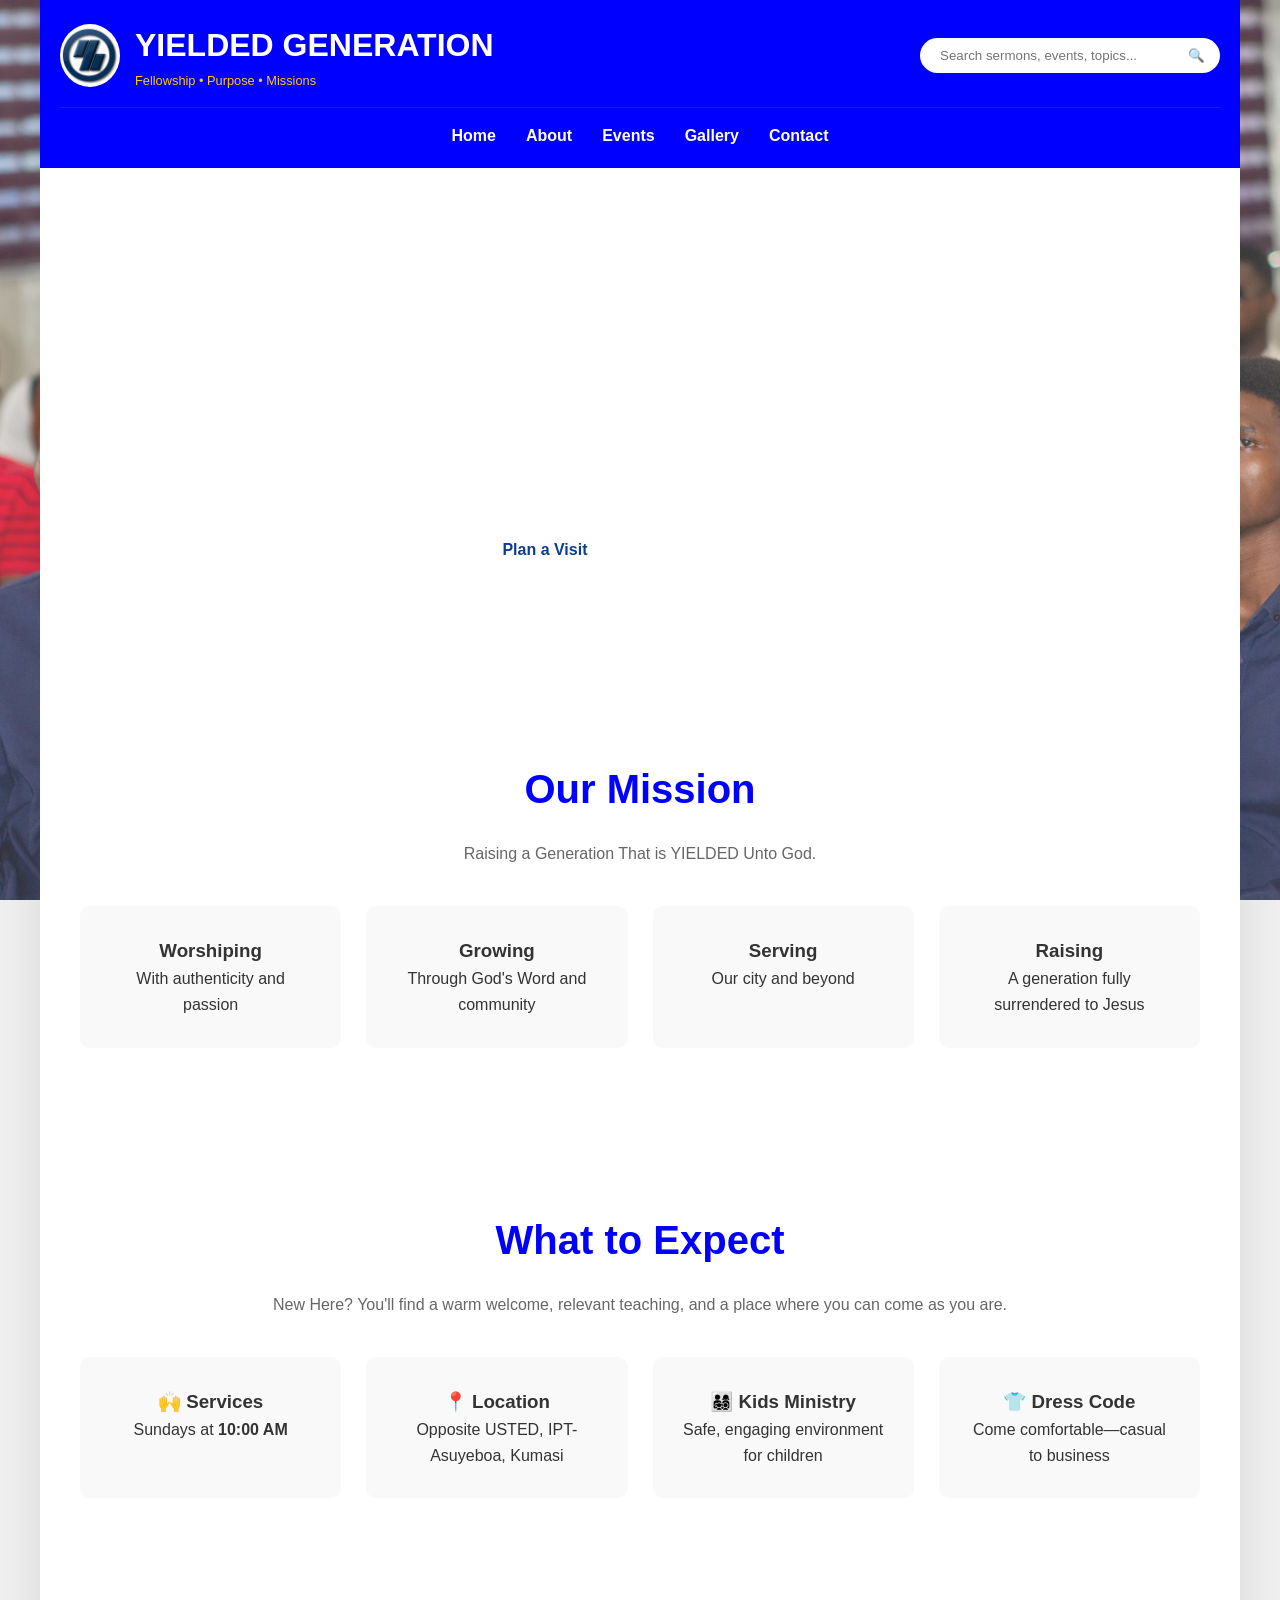
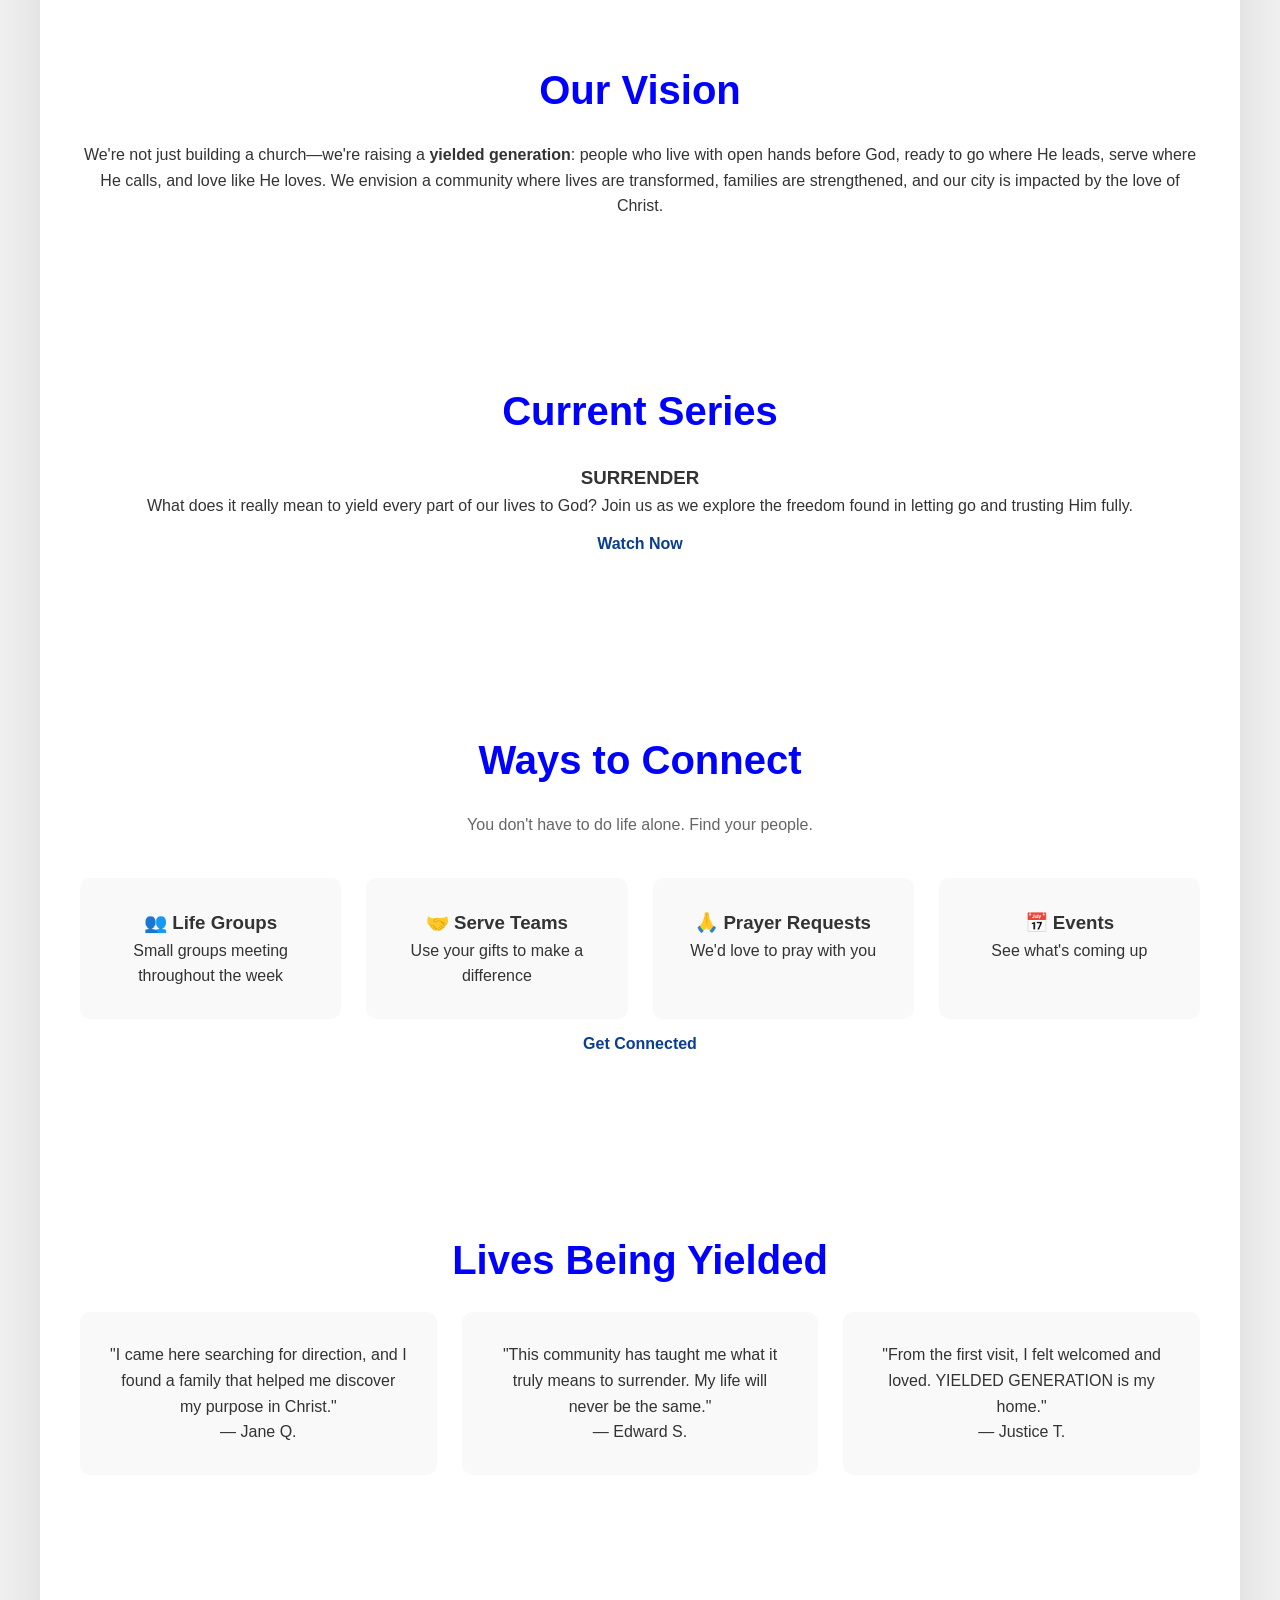
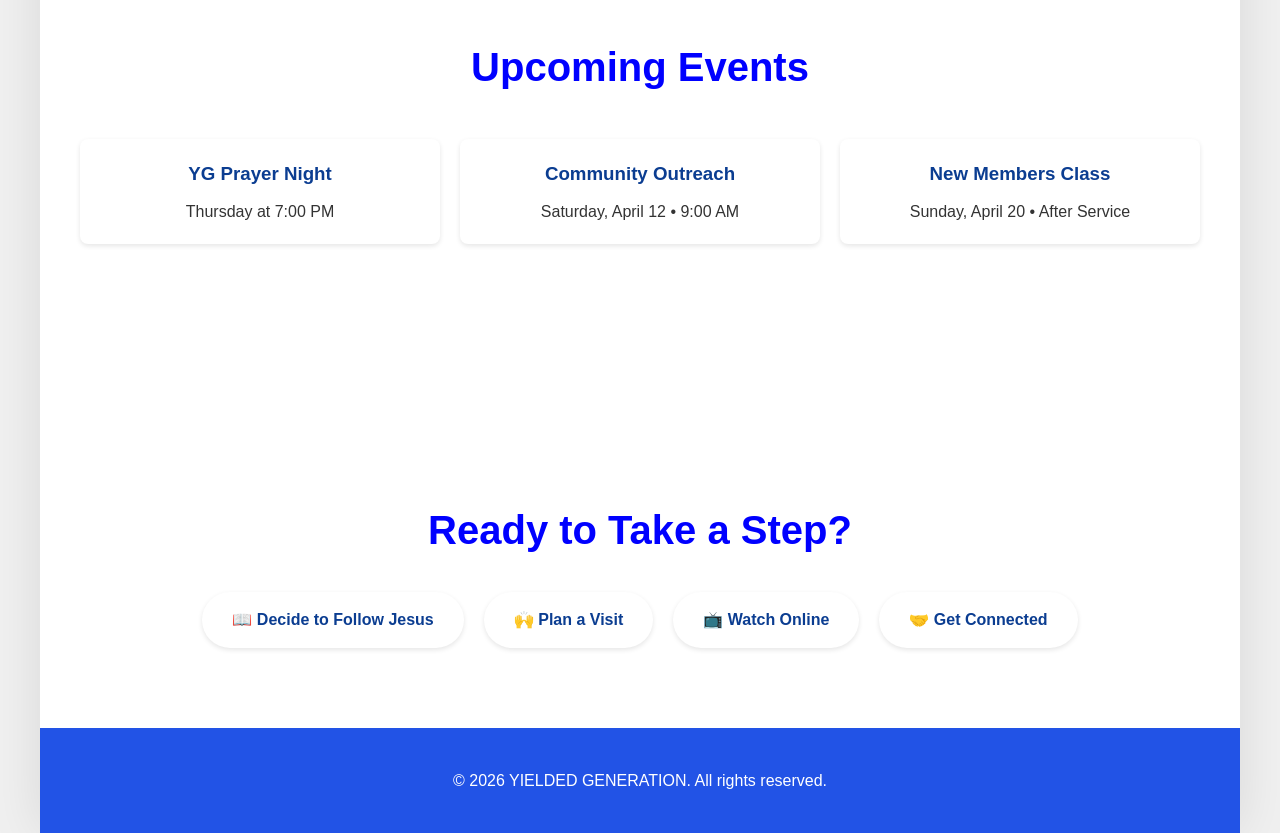
<file: index.html>
<!doctype html>
<html lang="en">
  <head>
    <meta charset="UTF-8" />
    <meta name="viewport" content="width=device-width, initial-scale=1.0" />
    <title>YIELDED GENERATION | A Community Surrendered to God</title>
    <link rel="stylesheet" href="css/style.css" />
  </head>
  <body>
    <!-- LEFT SIDE IMAGE -->
    <div class="side-image left-side">
      <img src="Images/Side Cover.jpeg" alt="Church Left Side" id="leftImage" />
    </div>

    <!-- RIGHT SIDE IMAGE -->
    <div class="side-image right-side">
      <img
        src="Images/Side Cover.jpeg"
        alt="Church Right Side"
        id="rightImage"
      />
    </div>

    <!-- MAIN CONTENT WRAPPER -->
    <div class="main-wrapper">
      <header>
        <div class="header-flex">
          <div class="logo-container">
            <img
              src="Images/Logo.jpg"
              alt="YIELDED GENERATION Logo"
              class="logo"
            />
            <div>
              <h1>YIELDED GENERATION</h1>
              <p class="tagline">Fellowship • Purpose • Missions</p>
            </div>
          </div>

          <!-- Search Bar - Top Right -->
          <div class="search-container">
            <input
              type="text"
              class="search-input"
              id="searchInput"
              placeholder="Search sermons, events, topics..."
              autocomplete="off"
            />
            <div class="search-results-dropdown"></div>
            <button class="search-button" id="searchButton">🔍</button>
          </div>

          <button id="force-hide-menu" class="mobile-menu-btn">☰</button>
        </div>

        <nav>
          <a href="index.html">Home</a>
          <a href="about.html">About</a>
          <a href="events.html">Events</a>
          <a href="gallery.html">Gallery</a>
          <a href="contact.html">Contact</a>
        </nav>
      </header>

      <main>
        <!-- Hero Section -->
        <section class="hero">
          <div class="hero-content">
            <h1>
              Welcome <br />
              to <br />
              YIELDED GENERATION
            </h1>
            <p class="hero-text">
              A community surrendered to God, growing in purpose, and impacting
              our world.
            </p>
            <p>
              You belong here. No matter where you're coming from, you're
              invited to discover a life of meaning, connection, and faith.
            </p>
            <div class="hero-buttons">
              <a href="contact.html" class="btn btn-primary">Plan a Visit</a>
              <a href="events.html" class="btn btn-secondary">Watch Online</a>
            </div>
          </div>
        </section>

        <!-- Our Mission Section -->
        <section class="mission">
          <h2>Our Mission</h2>
          <p class="section-intro">
            Raising a Generation That is YIELDED Unto God.
          </p>
          <div class="mission-grid">
            <div class="mission-card">
              <h3>Worshiping</h3>
              <p>With authenticity and passion</p>
            </div>
            <div class="mission-card">
              <h3>Growing</h3>
              <p>Through God's Word and community</p>
            </div>
            <div class="mission-card">
              <h3>Serving</h3>
              <p>Our city and beyond</p>
            </div>
            <div class="mission-card">
              <h3>Raising</h3>
              <p>A generation fully surrendered to Jesus</p>
            </div>
          </div>
        </section>

        <!-- What to Expect Section -->
        <section class="expect">
          <h2>What to Expect</h2>
          <p class="section-intro">
            New Here? You'll find a warm welcome, relevant teaching, and a place
            where you can come as you are.
          </p>
          <div class="expect-grid">
            <div class="expect-card">
              <h3>🙌 Services</h3>
              <p>Sundays at <strong>10:00 AM</strong></p>
            </div>
            <div class="expect-card">
              <h3>📍 Location</h3>
              <p>Opposite USTED, IPT-Asuyeboa, Kumasi</p>
            </div>
            <div class="expect-card">
              <h3>👨‍👩‍👧‍👦 Kids Ministry</h3>
              <p>Safe, engaging environment for children</p>
            </div>
            <div class="expect-card">
              <h3>👕 Dress Code</h3>
              <p>Come comfortable—casual to business</p>
            </div>
          </div>
        </section>

        <!-- Our Vision Section -->
        <section class="vision">
          <h2>Our Vision</h2>
          <p>
            We're not just building a church—we're raising a
            <strong>yielded generation</strong>: people who live with open hands
            before God, ready to go where He leads, serve where He calls, and
            love like He loves. We envision a community where lives are
            transformed, families are strengthened, and our city is impacted by
            the love of Christ.
          </p>
        </section>

        <!-- Current Series Section -->
        <section class="series">
          <h2>Current Series</h2>
          <div class="series-content">
            <h3>SURRENDER</h3>
            <p>
              What does it really mean to yield every part of our lives to God?
              Join us as we explore the freedom found in letting go and trusting
              Him fully.
            </p>
            <a href="#" class="btn btn-primary">Watch Now</a>
          </div>
        </section>

        <!-- Ways to Connect Section -->
        <section class="connect">
          <h2>Ways to Connect</h2>
          <p class="section-intro">
            You don't have to do life alone. Find your people.
          </p>
          <div class="connect-grid">
            <div class="connect-card">
              <h3>👥 Life Groups</h3>
              <p>Small groups meeting throughout the week</p>
            </div>
            <div class="connect-card">
              <h3>🤝 Serve Teams</h3>
              <p>Use your gifts to make a difference</p>
            </div>
            <div class="connect-card">
              <h3>🙏 Prayer Requests</h3>
              <p>We'd love to pray with you</p>
            </div>
            <div class="connect-card">
              <h3>📅 Events</h3>
              <p>See what's coming up</p>
            </div>
          </div>
          <div class="connect-cta">
            <a href="#" class="btn btn-primary">Get Connected</a>
          </div>
        </section>

        <!-- Testimonies Section -->
        <section class="testimonies">
          <h2>Lives Being Yielded</h2>
          <div class="testimonies-grid">
            <div class="testimony-card">
              <p>
                "I came here searching for direction, and I found a family that
                helped me discover my purpose in Christ."
              </p>
              <p class="testimony-name">— Jane Q.</p>
            </div>
            <div class="testimony-card">
              <p>
                "This community has taught me what it truly means to surrender.
                My life will never be the same."
              </p>
              <p class="testimony-name">— Edward S.</p>
            </div>
            <div class="testimony-card">
              <p>
                "From the first visit, I felt welcomed and loved. YIELDED
                GENERATION is my home."
              </p>
              <p class="testimony-name">— Justice T.</p>
            </div>
          </div>
        </section>

        <!-- Upcoming Events Section -->
        <section class="events-preview">
          <h2>Upcoming Events</h2>
          <div class="event-list">
            <div class="event">
              <h3>YG Prayer Night</h3>
              <p>Thursday at 7:00 PM</p>
            </div>
            <div class="event">
              <h3>Community Outreach</h3>
              <p>Saturday, April 12 • 9:00 AM</p>
            </div>
            <div class="event">
              <h3>New Members Class</h3>
              <p>Sunday, April 20 • After Service</p>
            </div>
          </div>
          <div class="events-cta">
            <a href="events.html" class="btn btn-secondary">View All Events</a>
          </div>
        </section>

        <!-- Call to Action / Next Steps -->
        <section class="next-steps">
          <h2>Ready to Take a Step?</h2>
          <div class="steps-grid">
            <a href="contact.html" class="step">📖 Decide to Follow Jesus</a>
            <a href="contact.html" class="step">🙌 Plan a Visit</a>
            <a href="events.html" class="step">📺 Watch Online</a>
            <a href="contact.html" class="step">🤝 Get Connected</a>
          </div>
        </section>
      </main>

      <footer>
        <p>&copy; 2026 YIELDED GENERATION. All rights reserved.</p>
      </footer>
    </div>

    <script src="js/script.js"></script>
  </body>
</html>
</file>
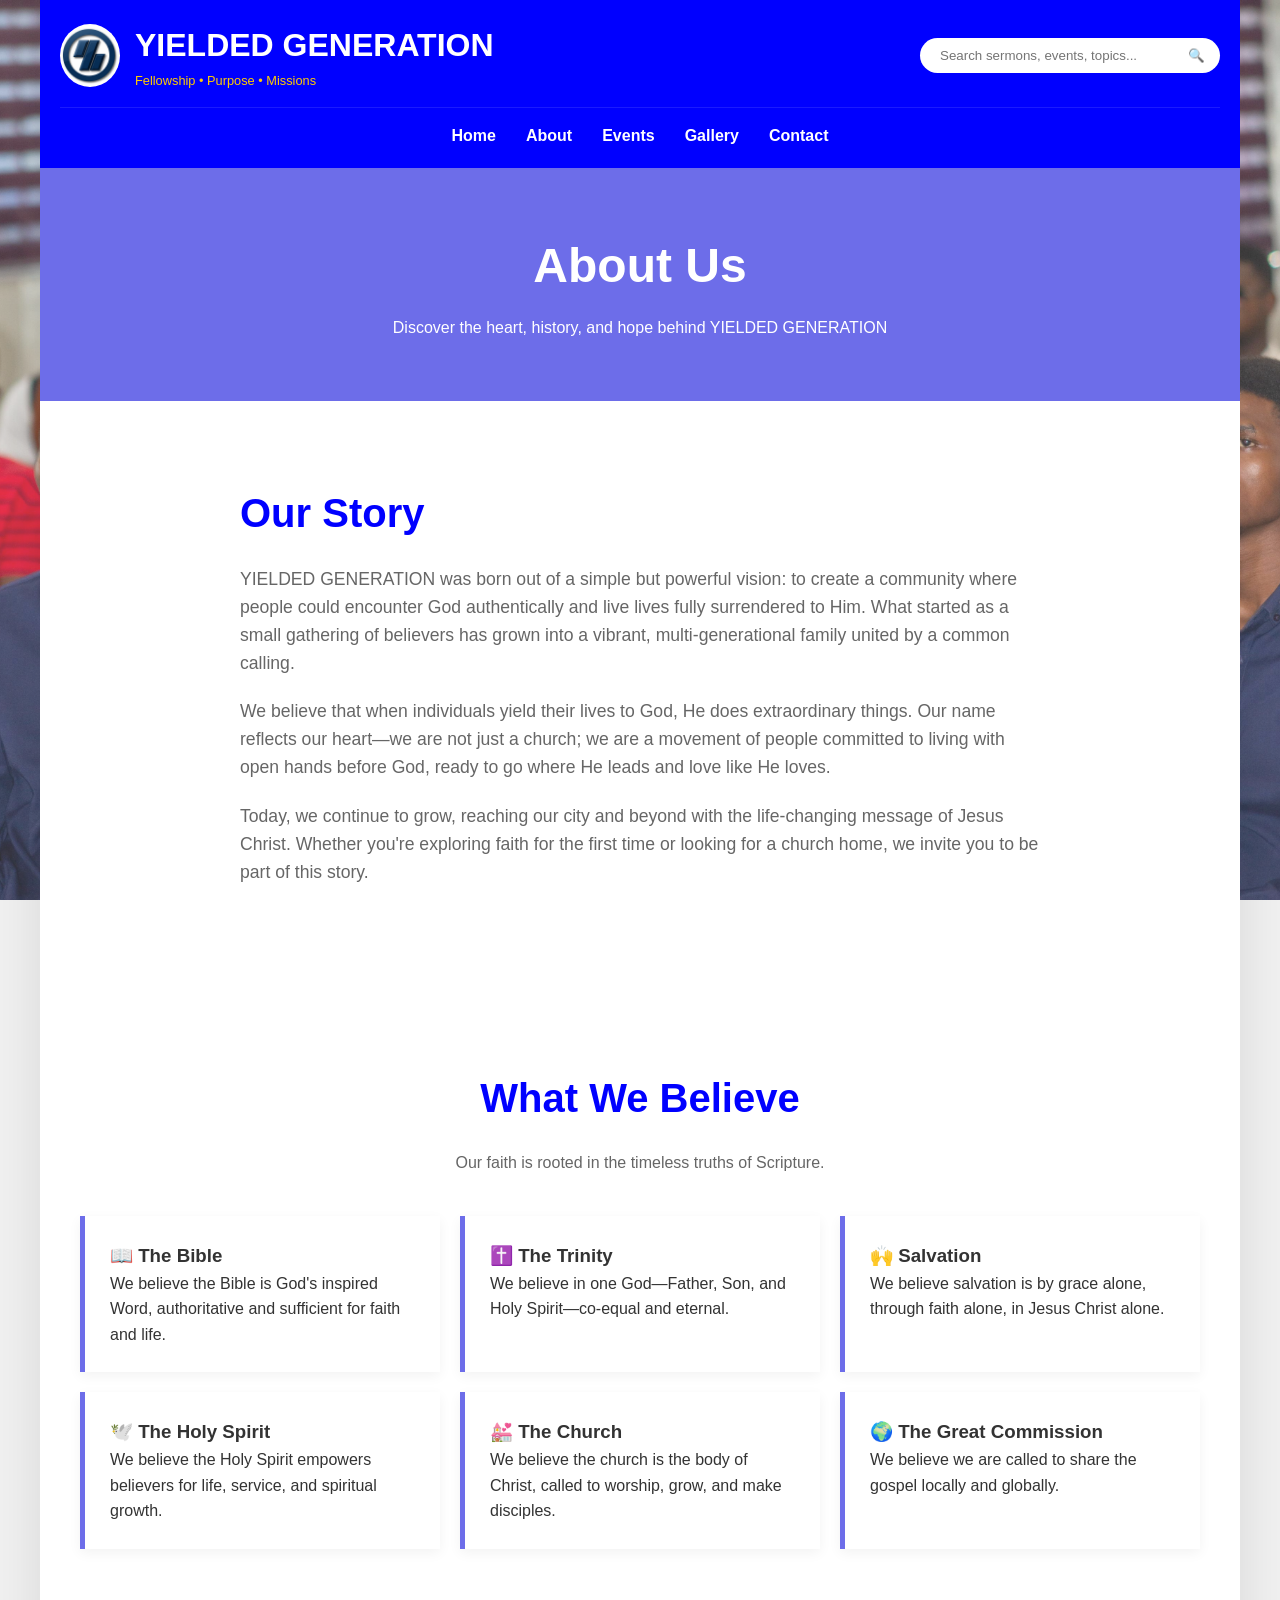
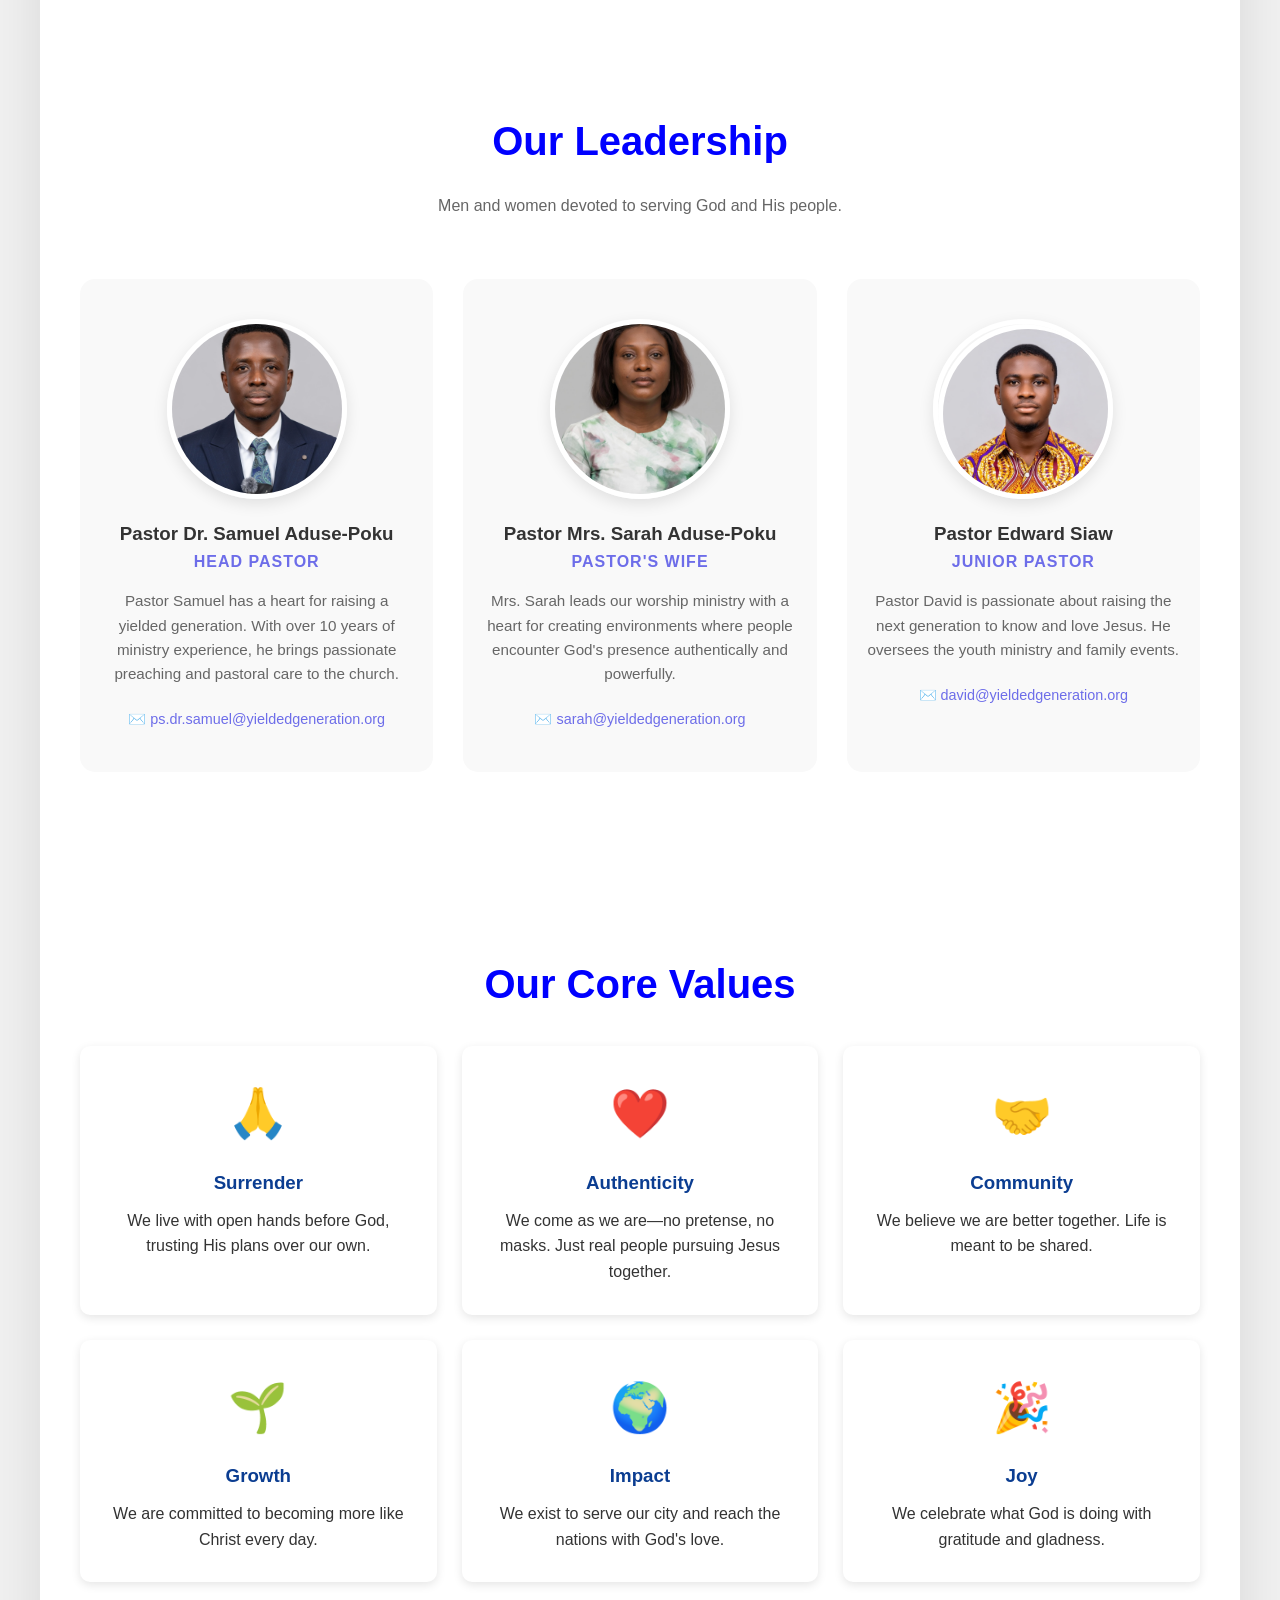
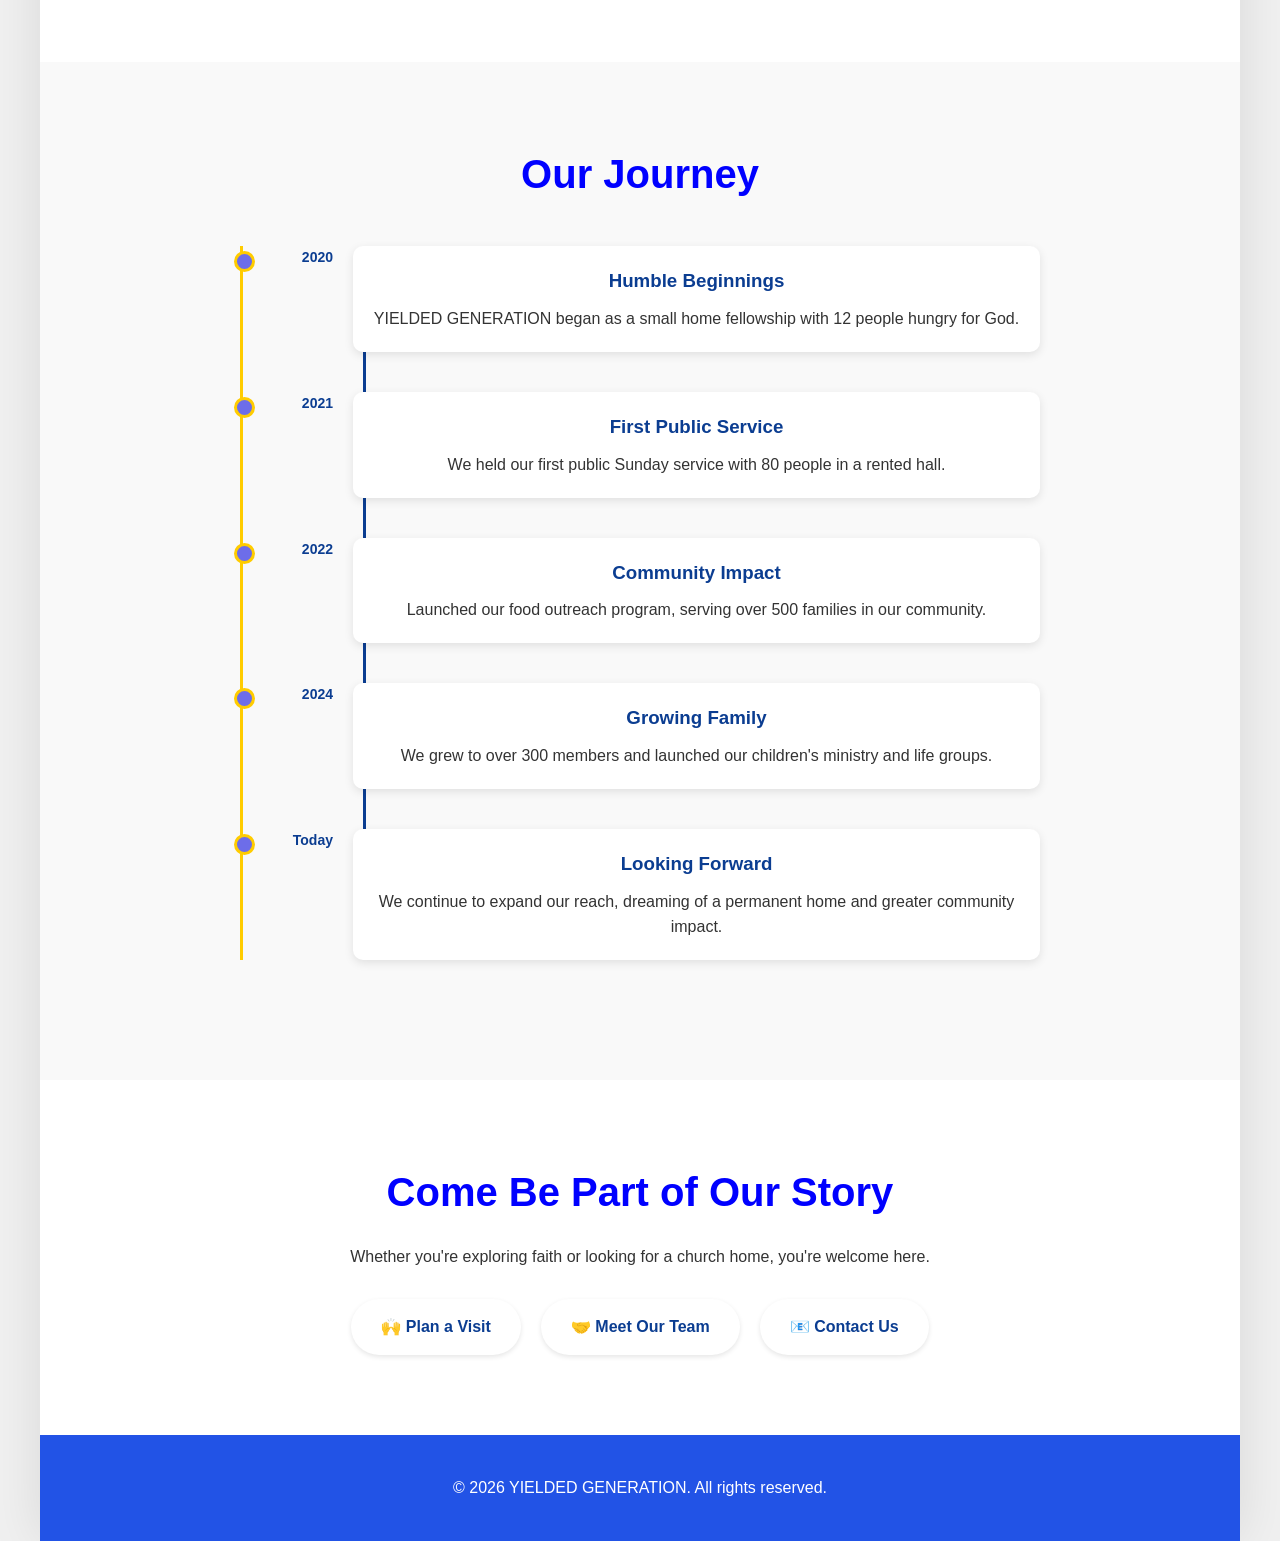
<file: about.html>
<!doctype html>
<html lang="en">
  <head>
    <meta charset="UTF-8" />
    <meta name="viewport" content="width=device-width, initial-scale=1.0" />
    <title>About Us | YIELDED GENERATION</title>
    <link rel="stylesheet" href="css/style.css" />
  </head>
  <body>
    <!-- LEFT SIDE IMAGE -->
    <div class="side-image left-side">
      <img src="Images/Side Cover.jpeg" alt="Church Left Side" id="leftImage" />
    </div>

    <!-- RIGHT SIDE IMAGE -->
    <div class="side-image right-side">
      <img
        src="Images/Side Cover.jpeg"
        alt="Church Right Side"
        id="rightImage"
      />
    </div>

    <!-- MAIN CONTENT WRAPPER -->
    <div class="main-wrapper">

    <header>
      <div class="header-flex">
        <div class="logo-container">
          <img src="Images/Logo.jpg" alt="YIELDED GENERATION Logo" class="logo" />
          <div>
            <h1>YIELDED GENERATION</h1>
            <p class="tagline">Fellowship • Purpose • Missions</p>
          </div>
        </div>

        <!-- Search Bar - Top Right -->
        <div class="search-container">
          <input
            type="text"
            class="search-input"
            id="searchInput"
            placeholder="Search sermons, events, topics..."
            autocomplete="off"
          />
          <button class="search-button" id="searchButton">🔍</button>
        </div>

        <button id="force-hide-menu" class="mobile-menu-btn">☰</button>
      </div>

      <nav>
        <a href="index.html">Home</a>
        <a href="about.html">About</a>
        <a href="events.html">Events</a>
        <a href="gallery.html">Gallery</a>
        <a href="contact.html">Contact</a>
      </nav>
    </header>

    <main>
      <!-- Page Header -->
      <section class="page-header">
        <h1>About Us</h1>
        <p>Discover the heart, history, and hope behind YIELDED GENERATION</p>
      </section>

      <!-- Our Story Section -->
      <section class="story">
        <div class="story-content">
          <h2>Our Story</h2>
          <p>
            YIELDED GENERATION was born out of a simple but powerful vision: to
            create a community where people could encounter God authentically
            and live lives fully surrendered to Him. What started as a small
            gathering of believers has grown into a vibrant, multi-generational
            family united by a common calling.
          </p>
          <p>
            We believe that when individuals yield their lives to God, He does
            extraordinary things. Our name reflects our heart—we are not just a
            church; we are a movement of people committed to living with open
            hands before God, ready to go where He leads and love like He loves.
          </p>
          <p>
            Today, we continue to grow, reaching our city and beyond with the
            life-changing message of Jesus Christ. Whether you're exploring
            faith for the first time or looking for a church home, we invite you
            to be part of this story.
          </p>
        </div>
      </section>

      <!-- What We Believe Section -->
      <section class="beliefs">
        <h2>What We Believe</h2>
        <p class="section-intro">
          Our faith is rooted in the timeless truths of Scripture.
        </p>
        <div class="beliefs-grid">
          <div class="belief-card">
            <h3>📖 The Bible</h3>
            <p>
              We believe the Bible is God's inspired Word, authoritative and
              sufficient for faith and life.
            </p>
          </div>
          <div class="belief-card">
            <h3>✝️ The Trinity</h3>
            <p>
              We believe in one God—Father, Son, and Holy Spirit—co-equal and
              eternal.
            </p>
          </div>
          <div class="belief-card">
            <h3>🙌 Salvation</h3>
            <p>
              We believe salvation is by grace alone, through faith alone, in
              Jesus Christ alone.
            </p>
          </div>
          <div class="belief-card">
            <h3>🕊️ The Holy Spirit</h3>
            <p>
              We believe the Holy Spirit empowers believers for life, service,
              and spiritual growth.
            </p>
          </div>
          <div class="belief-card">
            <h3>💒 The Church</h3>
            <p>
              We believe the church is the body of Christ, called to worship,
              grow, and make disciples.
            </p>
          </div>
          <div class="belief-card">
            <h3>🌍 The Great Commission</h3>
            <p>
              We believe we are called to share the gospel locally and globally.
            </p>
          </div>
        </div>
      </section>

      <!-- <!-- Our Leadership Section - FIXED -->
      <section class="leadership">
        <h2>Our Leadership</h2>
        <p class="section-intro">
          Men and women devoted to serving God and His people.
        </p>
        <div class="leadership-grid">
          <!-- Pastor Samuel -->
          <div class="leader-card">
            <div class="leader-avatar">
              <img
                src="Images/Head Pastor.jpeg"
                alt="Pastor Dr. Samuel Aduse-Poku"
                class="leader-img"
              />
            </div>
            <h3>Pastor Dr. Samuel Aduse-Poku</h3>
            <p class="leader-title">Head Pastor</p>
            <p class="leader-bio">
              Pastor Samuel has a heart for raising a yielded generation. With
              over 10 years of ministry experience, he brings passionate
              preaching and pastoral care to the church.
            </p>
            <div class="leader-contact">
              <a
                href="mailto:ps.dr.samue@yieldedgeneration.org"
                class="leader-email"
                >✉️ ps.dr.samuel@yieldedgeneration.org</a
              >
            </div>
          </div>

          <!-- Pastor Sarah -->
          <div class="leader-card">
            <div class="leader-avatar">
              <img
                src="Images/Pastor's wife.jpeg"
                alt="Pastor Dr. Samuel Aduse-Poku"
                class="leader-img"
              />
            </div>
            <h3>Pastor Mrs. Sarah Aduse-Poku</h3>
            <p class="leader-title">Pastor's Wife</p>
            <p class="leader-bio">
              Mrs. Sarah leads our worship ministry with a heart for creating
              environments where people encounter God's presence authentically
              and powerfully.
            </p>
            <div class="leader-contact">
              <a href="mailto:sarah@yieldedgeneration.org" class="leader-email"
                >✉️ sarah@yieldedgeneration.org</a
              >
            </div>
          </div>

          <!-- Pastor Edward -->
          <div class="leader-card">
            <div class="leader-avatar">
              <div class="leader-avatar">
              <img
                src="Images/Junior Pastor.jpeg"
                alt="Pastor Dr. Samuel Aduse-Poku"
                class="leader-img"
              />
            </div>
            </div>
            <h3>Pastor Edward Siaw</h3>
            <p class="leader-title">Junior Pastor</p>
            <p class="leader-bio">
              Pastor David is passionate about raising the next generation to
              know and love Jesus. He oversees the youth ministry and family
              events.
            </p>
            <div class="leader-contact">
              <a href="mailto:david@yieldedgeneration.org" class="leader-email"
                >✉️ david@yieldedgeneration.org</a
              >
            </div>
          </div>
        </div>
      </section>

      <!-- Core Values Section -->
      <section class="values">
        <h2>Our Core Values</h2>
        <div class="values-grid">
          <div class="value-card">
            <div class="value-icon">🙏</div>
            <h3>Surrender</h3>
            <p>
              We live with open hands before God, trusting His plans over our
              own.
            </p>
          </div>
          <div class="value-card">
            <div class="value-icon">❤️</div>
            <h3>Authenticity</h3>
            <p>
              We come as we are—no pretense, no masks. Just real people pursuing
              Jesus together.
            </p>
          </div>
          <div class="value-card">
            <div class="value-icon">🤝</div>
            <h3>Community</h3>
            <p>
              We believe we are better together. Life is meant to be shared.
            </p>
          </div>
          <div class="value-card">
            <div class="value-icon">🌱</div>
            <h3>Growth</h3>
            <p>We are committed to becoming more like Christ every day.</p>
          </div>
          <div class="value-card">
            <div class="value-icon">🌍</div>
            <h3>Impact</h3>
            <p>
              We exist to serve our city and reach the nations with God's love.
            </p>
          </div>
          <div class="value-card">
            <div class="value-icon">🎉</div>
            <h3>Joy</h3>
            <p>We celebrate what God is doing with gratitude and gladness.</p>
          </div>
        </div>
      </section>

      <!-- Our History Timeline Section -->
      <section class="timeline">
        <h2>Our Journey</h2>
        <div class="timeline-container">
          <div class="timeline-item">
            <div class="timeline-year">2020</div>
            <div class="timeline-content">
              <h3>Humble Beginnings</h3>
              <p>
                YIELDED GENERATION began as a small home fellowship with 12
                people hungry for God.
              </p>
            </div>
          </div>
          <div class="timeline-item">
            <div class="timeline-year">2021</div>
            <div class="timeline-content">
              <h3>First Public Service</h3>
              <p>
                We held our first public Sunday service with 80 people in a
                rented hall.
              </p>
            </div>
          </div>
          <div class="timeline-item">
            <div class="timeline-year">2022</div>
            <div class="timeline-content">
              <h3>Community Impact</h3>
              <p>
                Launched our food outreach program, serving over 500 families in
                our community.
              </p>
            </div>
          </div>
          <div class="timeline-item">
            <div class="timeline-year">2024</div>
            <div class="timeline-content">
              <h3>Growing Family</h3>
              <p>
                We grew to over 300 members and launched our children's ministry
                and life groups.
              </p>
            </div>
          </div>
          <div class="timeline-item">
            <div class="timeline-year">Today</div>
            <div class="timeline-content">
              <h3>Looking Forward</h3>
              <p>
                We continue to expand our reach, dreaming of a permanent home
                and greater community impact.
              </p>
            </div>
          </div>
        </div>
      </section>

      <!-- Call to Action Section -->
      <section class="next-steps">
        <h2>Come Be Part of Our Story</h2>
        <p>
          Whether you're exploring faith or looking for a church home, you're
          welcome here.
        </p>
        <div class="steps-grid">
          <a href="contact.html" class="step">🙌 Plan a Visit</a>
          <a href="contact.html" class="step">🤝 Meet Our Team</a>
          <a href="contact.html" class="step">📧 Contact Us</a>
        </div>
      </section>
    </main>

    <footer>
      <p>&copy; 2026 YIELDED GENERATION. All rights reserved.</p>
    </footer>

    <script src="js/script.js"></script>
  </body>
</html>
</file>
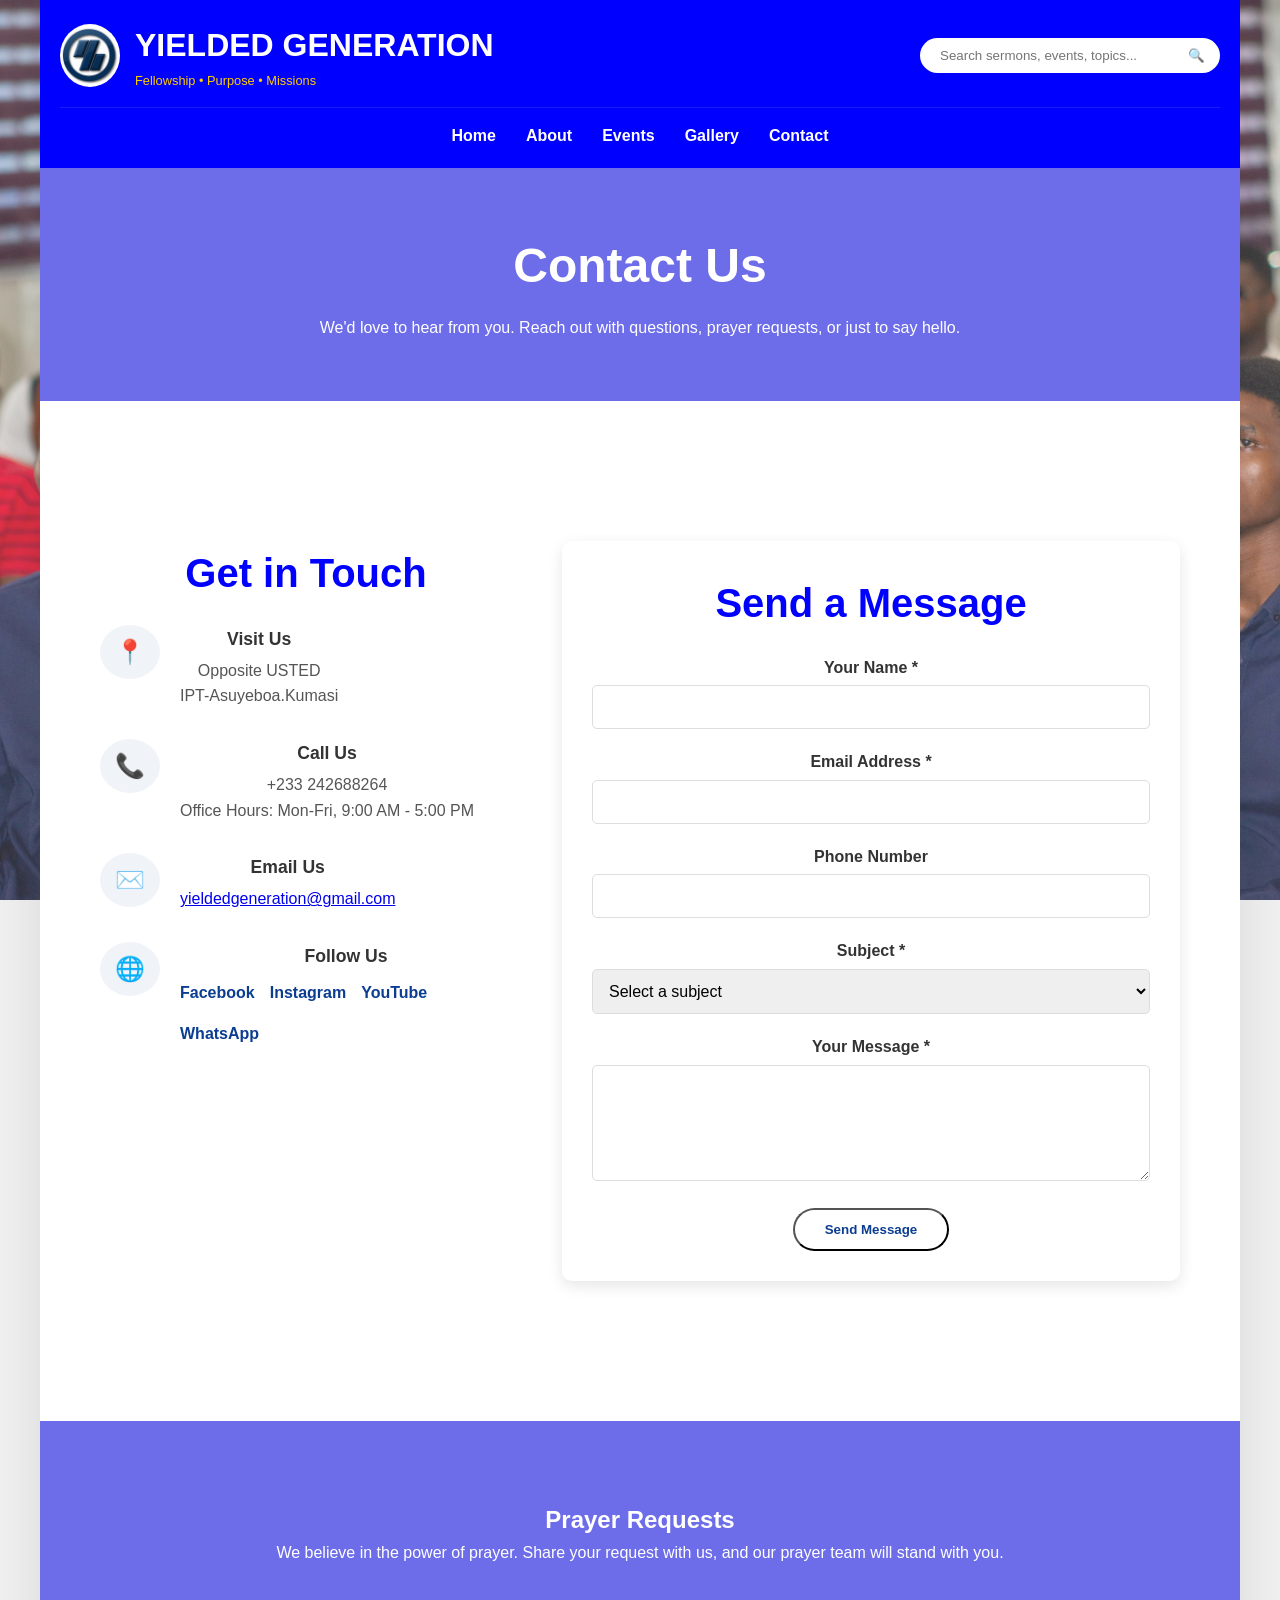
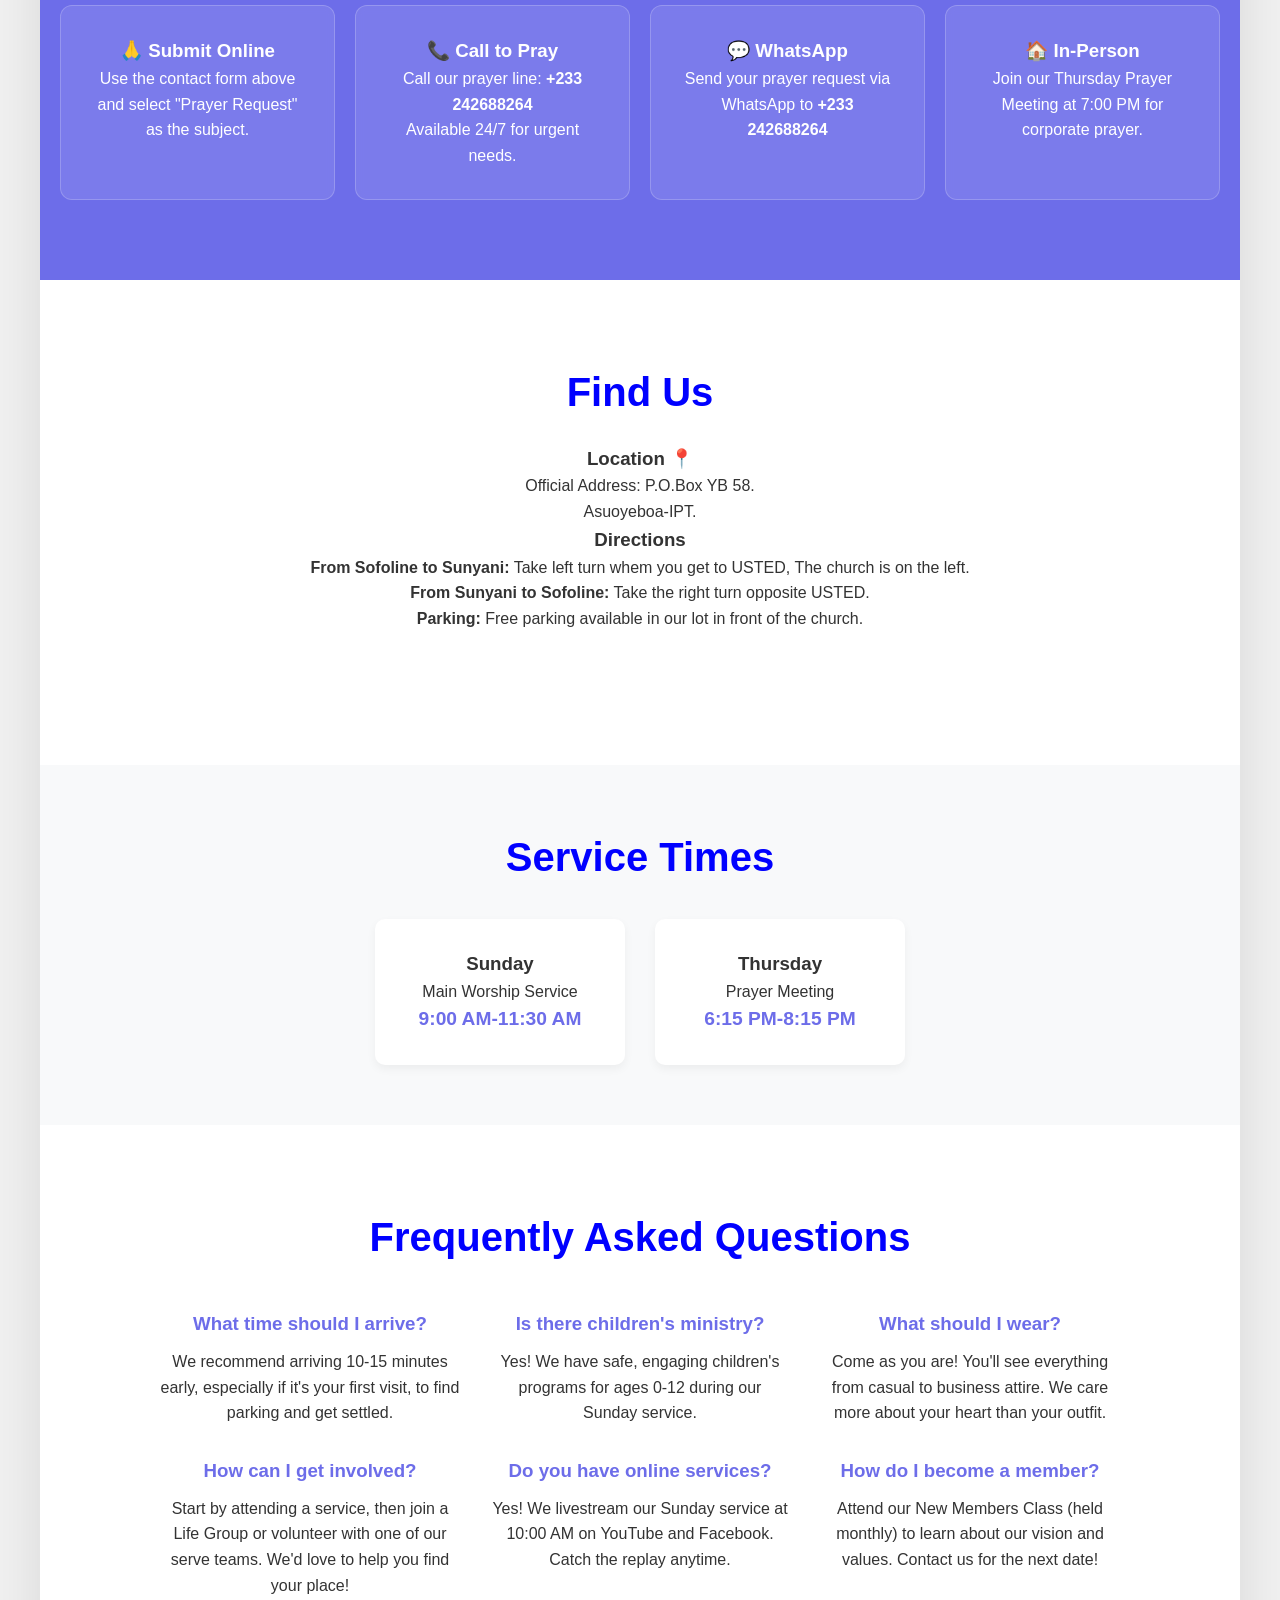
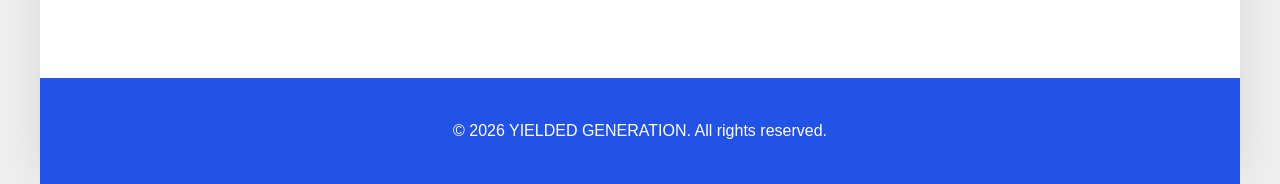
<file: contact.html>
<!doctype html>
<html lang="en">
  <head>
    <meta charset="UTF-8" />
    <meta name="viewport" content="width=device-width, initial-scale=1.0" />
    <title>Contact Us | YIELDED GENERATION</title>
    <link rel="stylesheet" href="css/style.css" />
  </head>
  <body>
   <!-- LEFT SIDE IMAGE -->
    <div class="side-image left-side">
      <img src="Images/Side Cover.jpeg" alt="Church Left Side" id="leftImage" />
    </div>

    <!-- RIGHT SIDE IMAGE -->
    <div class="side-image right-side">
      <img
        src="Images/Side Cover.jpeg"
        alt="Church Right Side"
        id="rightImage"
      />
    </div>

    <!-- MAIN CONTENT WRAPPER -->
    <div class="main-wrapper">

    <header>
      <div class="header-flex">
        <div class="logo-container">
          <img src="Images/Logo.jpg" alt="YIELDED GENERATION Logo" class="logo" />
          <div>
            <h1>YIELDED GENERATION</h1>
            <p class="tagline">Fellowship • Purpose • Missions</p>
          </div>
        </div>

        <!-- Search Bar - Top Right -->
        <div class="search-container">
          <input
            type="text"
            class="search-input"
            id="searchInput"
            placeholder="Search sermons, events, topics..."
            autocomplete="off"
          />
          <button class="search-button" id="searchButton">🔍</button>
        </div>

        <button id="force-hide-menu" class="mobile-menu-btn">☰</button>
      </div>

      <nav>
        <a href="index.html">Home</a>
        <a href="about.html">About</a>
        <a href="events.html">Events</a>
        <a href="gallery.html">Gallery</a>
        <a href="contact.html">Contact</a>
      </nav>
    </header>

    <main>
      <!-- Page Header -->
      <section class="page-header">
        <h1>Contact Us</h1>
        <p>
          We'd love to hear from you. Reach out with questions, prayer requests,
          or just to say hello.
        </p>
      </section>

      <!-- Contact Info & Form Section -->
      <section class="contact-main">
        <div class="contact-container">
          <!-- Contact Information -->
          <div class="contact-info">
            <h2>Get in Touch</h2>

            <div class="info-item">
              <div class="info-icon">📍</div>
              <div>
                <h3>Visit Us</h3>
                <p>Opposite USTED<br />IPT-Asuyeboa.Kumasi</p>
              </div>
            </div>

            <div class="info-item">
              <div class="info-icon">📞</div>
              <div>
                <h3>Call Us</h3>
                <p>+233 242688264</p>
                <p>Office Hours: Mon-Fri, 9:00 AM - 5:00 PM</p>
              </div>
            </div>

            <div class="info-item">
              <div class="info-icon">✉️</div>
              <div>
                <h3>Email Us</h3>
                <p>
                  <a href="yieldedgeneration@gmail.com"
                    >yieldedgeneration@gmail.com</a
                  >
                </p>
              </div>
            </div>

            <div class="info-item">
              <div class="info-icon">🌐</div>
              <div>
                <h3>Follow Us</h3>
                <div class="social-links">
                  <a href="#" class="social-link">Facebook</a>
                  <a href="#" class="social-link">Instagram</a>
                  <a href="#" class="social-link">YouTube</a>
                  <a href="#" class="social-link">WhatsApp</a>
                </div>
              </div>
            </div>
          </div>

          <!-- Contact Form -->
          <div class="contact-form">
            <h2>Send a Message</h2>
            <form action="#" method="POST">
              <div class="form-group">
                <label for="name">Your Name *</label>
                <input type="text" id="name" name="name" required />
              </div>

              <div class="form-group">
                <label for="email">Email Address *</label>
                <input type="email" id="email" name="email" required />
              </div>

              <div class="form-group">
                <label for="phone">Phone Number</label>
                <input type="tel" id="phone" name="phone" />
              </div>

              <div class="form-group">
                <label for="subject">Subject *</label>
                <select id="subject" name="subject" required>
                  <option value="">Select a subject</option>
                  <option value="general">General Inquiry</option>
                  <option value="prayer">Prayer Request</option>
                  <option value="visit">Plan a Visit</option>
                  <option value="volunteer">Volunteer Opportunity</option>
                  <option value="partnership">Partnership/Membership</option>
                  <option value="other">Other</option>
                </select>
              </div>

              <div class="form-group">
                <label for="message">Your Message *</label>
                <textarea
                  id="message"
                  name="message"
                  rows="5"
                  required
                ></textarea>
              </div>

              <button type="submit" class="btn btn-primary">
                Send Message
              </button>
            </form>
          </div>
        </div>
      </section>

      <!-- Prayer Request Section -->
      <section class="prayer-request">
        <h1>Prayer Requests</h1>
        <p>
          We believe in the power of prayer. Share your request with us, and our
          prayer team will stand with you.
        </p>
        <div class="prayer-options">
          <div class="prayer-card">
            <h3>🙏 Submit Online</h3>
            <p>
              Use the contact form above and select "Prayer Request" as the
              subject.
            </p>
          </div>
          <div class="prayer-card">
            <h3>📞 Call to Pray</h3>
            <p>
              Call our prayer line: <strong>+233 242688264</strong
              ><br />Available 24/7 for urgent needs.
            </p>
          </div>
          <div class="prayer-card">
            <h3>💬 WhatsApp</h3>
            <p>
              Send your prayer request via WhatsApp to
              <strong>+233 242688264</strong>
            </p>
          </div>
          <div class="prayer-card">
            <h3>🏠 In-Person</h3>
            <p>
              Join our Thursday Prayer Meeting at 7:00 PM for corporate prayer.
            </p>
          </div>
        </div>
      </section>

      <!-- Location & Map Section -->
      <section class="location">
        <h2>Find Us</h2>
        <div class="location-container">
          <div class="map-placeholder">
            <h3>Location 📍</h3>
            <p class="map-note">
               Official Address: P.O.Box YB 58. <br />
              Asuoyeboa-IPT.
            </p>
          </div>
          <div class="location-details">
            <h3>Directions</h3>
            <p>
              <strong>From Sofoline to Sunyani:</strong> Take left turn whem you
              get to USTED, The church is on the left.
            </p>
            <p>
              <strong>From Sunyani to Sofoline:</strong> Take the right turn
              opposite USTED.
            </p>
            <p>
              <strong>Parking:</strong> Free parking available in our lot in
              front of the church.
            </p>
            <a href="#" class="btn btn-secondary"
              >Get Directions via Google Maps</a
            >
          </div>
        </div>
      </section>

      <!-- Service Times Section -->
      <section class="service-times">
        <h2>Service Times</h2>
        <div class="times-grid">
          <div class="time-card">
            <h3>Sunday</h3>
            <p>Main Worship Service</p>
            <p class="time">9:00 AM-11:30 AM</p>
          </div>
          <div class="time-card">
            <h3>Thursday</h3>
            <p>Prayer Meeting</p>
            <p class="time">6:15 PM-8:15 PM</p>
          </div>
        </div>
      </section>

      <!-- FAQ Section -->
      <section class="faq">
        <h2>Frequently Asked Questions</h2>
        <div class="faq-grid">
          <div class="faq-item">
            <h3>What time should I arrive?</h3>
            <p>
              We recommend arriving 10-15 minutes early, especially if it's your
              first visit, to find parking and get settled.
            </p>
          </div>
          <div class="faq-item">
            <h3>Is there children's ministry?</h3>
            <p>
              Yes! We have safe, engaging children's programs for ages 0-12
              during our Sunday service.
            </p>
          </div>
          <div class="faq-item">
            <h3>What should I wear?</h3>
            <p>
              Come as you are! You'll see everything from casual to business
              attire. We care more about your heart than your outfit.
            </p>
          </div>
          <div class="faq-item">
            <h3>How can I get involved?</h3>
            <p>
              Start by attending a service, then join a Life Group or volunteer
              with one of our serve teams. We'd love to help you find your
              place!
            </p>
          </div>
          <div class="faq-item">
            <h3>Do you have online services?</h3>
            <p>
              Yes! We livestream our Sunday service at 10:00 AM on YouTube and
              Facebook. Catch the replay anytime.
            </p>
          </div>
          <div class="faq-item">
            <h3>How do I become a member?</h3>
            <p>
              Attend our New Members Class (held monthly) to learn about our
              vision and values. Contact us for the next date!
            </p>
          </div>
        </div>
      </section>
    </main>

    <footer>
      <p>&copy; 2026 YIELDED GENERATION. All rights reserved.</p>
    </footer>

    <script src="js/script.js"></script>
  </body>
</html>
</file>
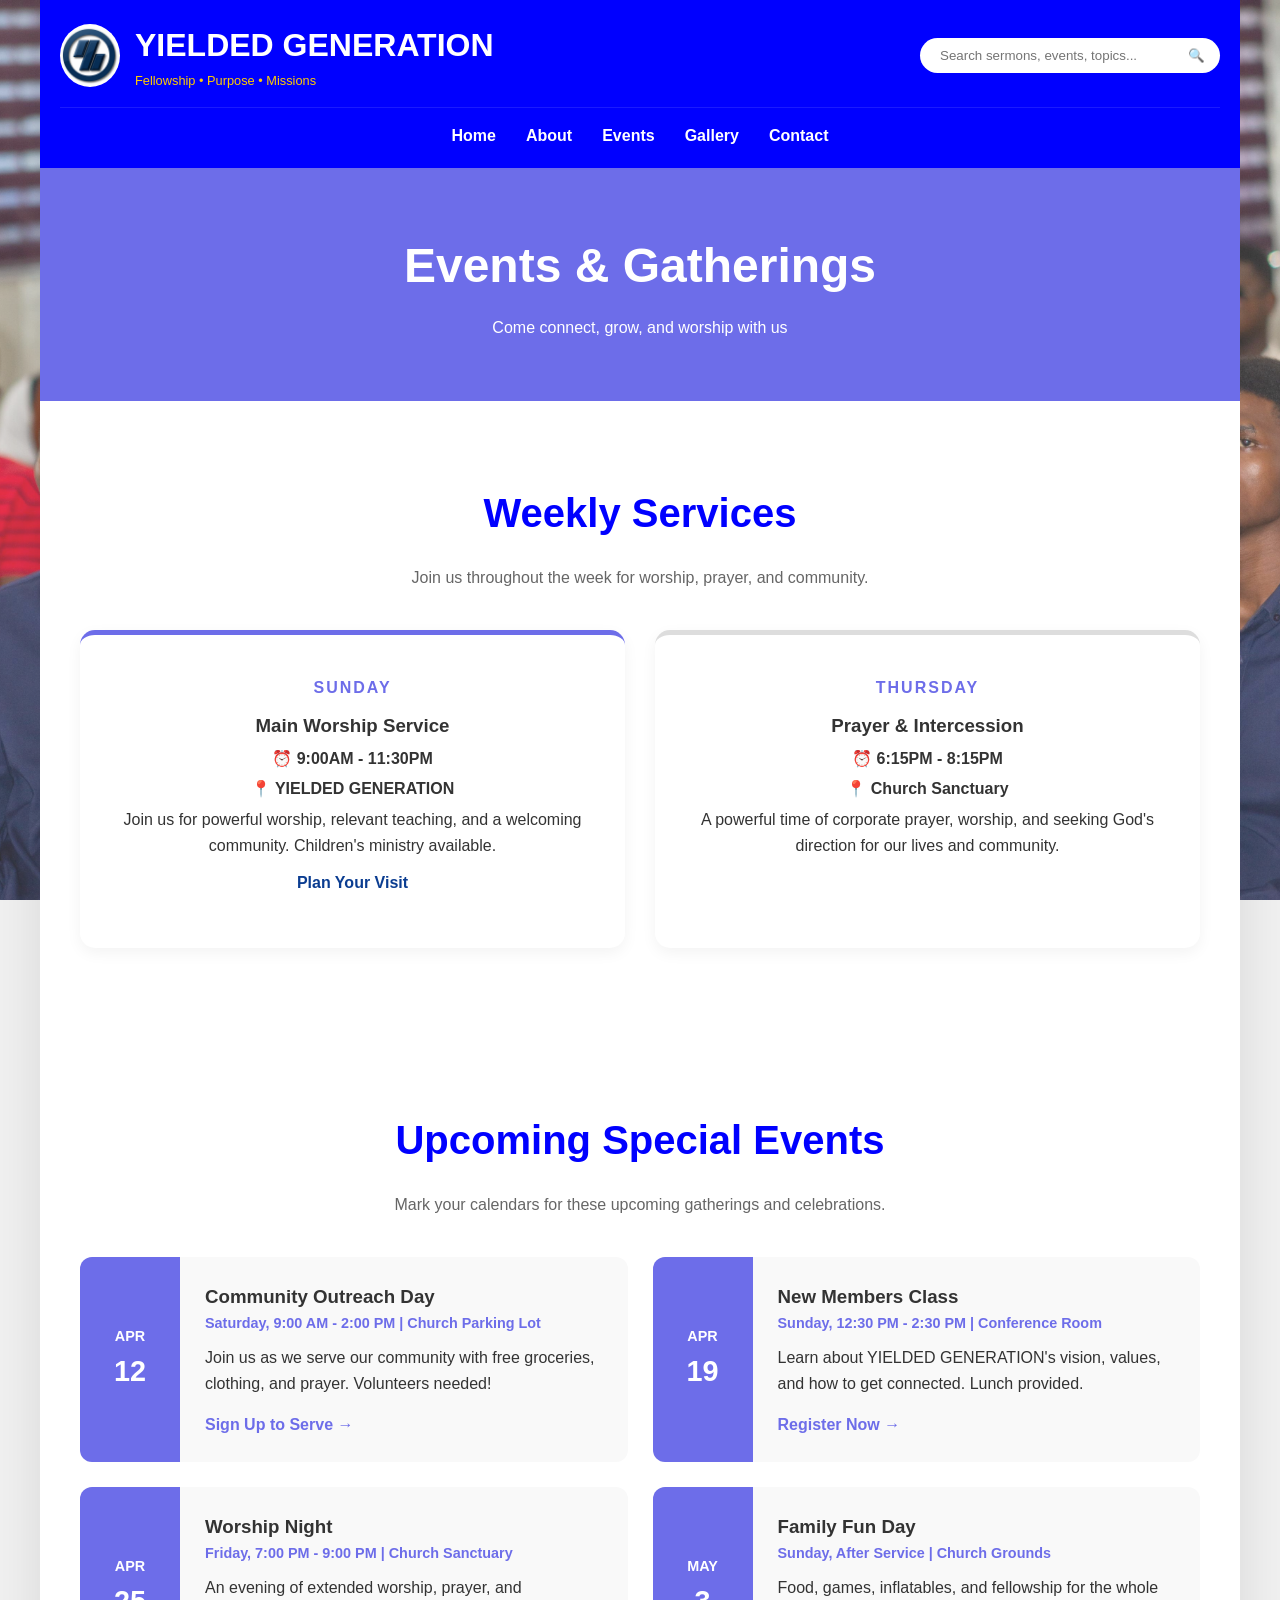
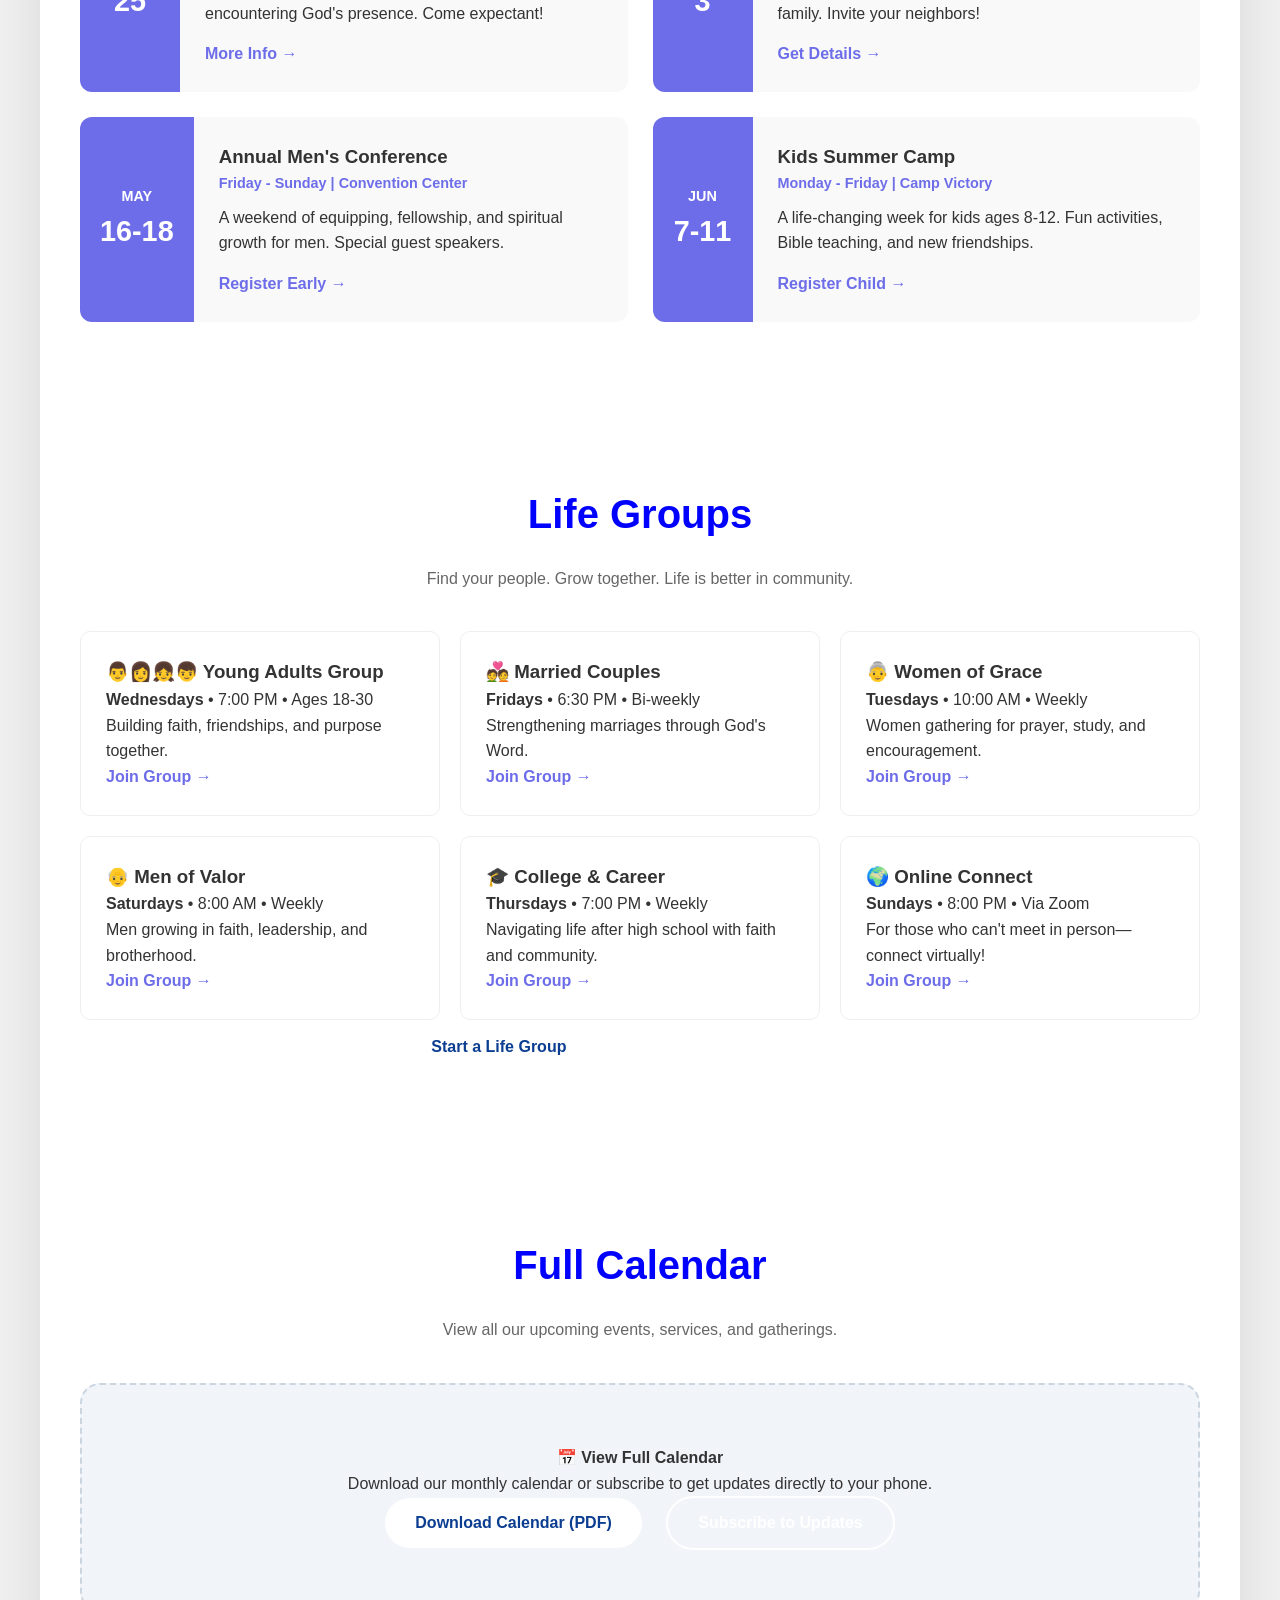
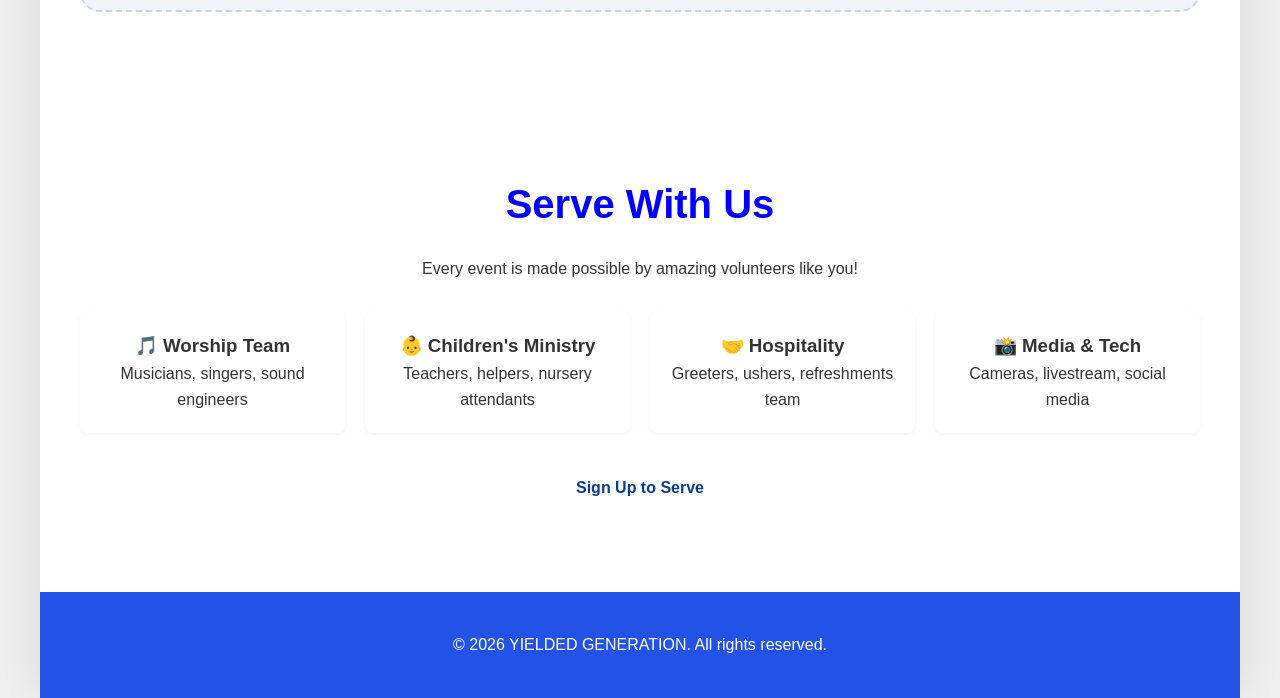
<file: events.html>
<!doctype html>
<html lang="en">
  <head>
    <meta charset="UTF-8" />
    <meta name="viewport" content="width=device-width, initial-scale=1.0" />
    <title>Events | YIELDED GENERATION</title>
    <link rel="stylesheet" href="css/style.css" />
  </head>
  <body>
    <!-- LEFT SIDE IMAGE -->
    <div class="side-image left-side">
      <img src="Images/Side Cover.jpeg" alt="Church Left Side" id="leftImage" />
    </div>

    <!-- RIGHT SIDE IMAGE -->
    <div class="side-image right-side">
      <img
        src="Images/Side Cover.jpeg"
        alt="Church Right Side"
        id="rightImage"
      />
    </div>

    <!-- MAIN CONTENT WRAPPER -->
    <div class="main-wrapper">

    <header>
      <div class="header-flex">
        <div class="logo-container">
          <img src="Images/Logo.jpg" alt="YIELDED GENERATION Logo" class="logo" />
          <div>
            <h1>YIELDED GENERATION</h1>
            <p class="tagline">Fellowship • Purpose • Missions</p>
          </div>
        </div>

        <!-- Search Bar - Top Right -->
        <div class="search-container">
          <input
            type="text"
            class="search-input"
            id="searchInput"
            placeholder="Search sermons, events, topics..."
            autocomplete="off"
          />
          <button class="search-button" id="searchButton">🔍</button>
        </div>

        <button id="force-hide-menu" class="mobile-menu-btn">☰</button>
      </div>

      <nav>
        <a href="index.html">Home</a>
        <a href="about.html">About</a>
        <a href="events.html">Events</a>
        <a href="gallery.html">Gallery</a>
        <a href="contact.html">Contact</a>
      </nav>
    </header>

    <main>
      <!-- Page Header -->
      <section class="page-header">
        <h1>Events & Gatherings</h1>
        <p>Come connect, grow, and worship with us</p>
      </section>

      <!-- Weekly Services Section -->
      <section class="weekly-services">
        <h2>Weekly Services</h2>
        <p class="section-intro">
          Join us throughout the week for worship, prayer, and community.
        </p>
        <div class="services-grid">
          <div class="service-card featured">
            <div class="service-day">Sunday</div>
            <h3>Main Worship Service</h3>
            <p class="service-time">⏰ 9:00AM - 11:30PM</p>
            <p class="service-location">📍 YIELDED GENERATION</p>
            <p class="service-description">
              Join us for powerful worship, relevant teaching, and a welcoming
              community. Children's ministry available.
            </p>
            <a href="#" class="btn btn-primary">Plan Your Visit</a>
          </div>
          <div class="service-card">
            <div class="service-day">Thursday</div>
            <h3>Prayer & Intercession</h3>
            <p class="service-time">⏰ 6:15PM - 8:15PM</p>
            <p class="service-location">📍 Church Sanctuary</p>
            <p class="service-description">
              A powerful time of corporate prayer, worship, and seeking God's
              direction for our lives and community.
            </p>
          </div>
        </div>
      </section>

      <!-- Upcoming Special Events Section -->
      <section class="upcoming-events">
        <h2>Upcoming Special Events</h2>
        <p class="section-intro">
          Mark your calendars for these upcoming gatherings and celebrations.
        </p>

        <div class="events-grid">
          <div class="event-card">
            <div class="event-date">
              <span class="event-month">APR</span>
              <span class="event-day">12</span>
            </div>
            <div class="event-details">
              <h3>Community Outreach Day</h3>
              <p class="event-meta">
                Saturday, 9:00 AM - 2:00 PM | Church Parking Lot
              </p>
              <p class="event-description">
                Join us as we serve our community with free groceries, clothing,
                and prayer. Volunteers needed!
              </p>
              <a href="#" class="event-link">Sign Up to Serve →</a>
            </div>
          </div>

          <div class="event-card">
            <div class="event-date">
              <span class="event-month">APR</span>
              <span class="event-day">19</span>
            </div>
            <div class="event-details">
              <h3>New Members Class</h3>
              <p class="event-meta">
                Sunday, 12:30 PM - 2:30 PM | Conference Room
              </p>
              <p class="event-description">
                Learn about YIELDED GENERATION's vision, values, and how to get
                connected. Lunch provided.
              </p>
              <a href="#" class="event-link">Register Now →</a>
            </div>
          </div>

          <div class="event-card">
            <div class="event-date">
              <span class="event-month">APR</span>
              <span class="event-day">25</span>
            </div>
            <div class="event-details">
              <h3>Worship Night</h3>
              <p class="event-meta">
                Friday, 7:00 PM - 9:00 PM | Church Sanctuary
              </p>
              <p class="event-description">
                An evening of extended worship, prayer, and encountering God's
                presence. Come expectant!
              </p>
              <a href="#" class="event-link">More Info →</a>
            </div>
          </div>

          <div class="event-card">
            <div class="event-date">
              <span class="event-month">MAY</span>
              <span class="event-day">3</span>
            </div>
            <div class="event-details">
              <h3>Family Fun Day</h3>
              <p class="event-meta">Sunday, After Service | Church Grounds</p>
              <p class="event-description">
                Food, games, inflatables, and fellowship for the whole family.
                Invite your neighbors!
              </p>
              <a href="#" class="event-link">Get Details →</a>
            </div>
          </div>

          <div class="event-card">
            <div class="event-date">
              <span class="event-month">MAY</span>
              <span class="event-day">16-18</span>
            </div>
            <div class="event-details">
              <h3>Annual Men's Conference</h3>
              <p class="event-meta">Friday - Sunday | Convention Center</p>
              <p class="event-description">
                A weekend of equipping, fellowship, and spiritual growth for
                men. Special guest speakers.
              </p>
              <a href="#" class="event-link">Register Early →</a>
            </div>
          </div>

          <div class="event-card">
            <div class="event-date">
              <span class="event-month">JUN</span>
              <span class="event-day">7-11</span>
            </div>
            <div class="event-details">
              <h3>Kids Summer Camp</h3>
              <p class="event-meta">Monday - Friday | Camp Victory</p>
              <p class="event-description">
                A life-changing week for kids ages 8-12. Fun activities, Bible
                teaching, and new friendships.
              </p>
              <a href="#" class="event-link">Register Child →</a>
            </div>
          </div>
        </div>
      </section>

      <!-- Life Groups Section -->
      <section class="life-groups">
        <h2>Life Groups</h2>
        <p class="section-intro">
          Find your people. Grow together. Life is better in community.
        </p>
        <div class="groups-grid">
          <div class="group-card">
            <h3>👨👩👧👦 Young Adults Group</h3>
            <p><strong>Wednesdays</strong> • 7:00 PM • Ages 18-30</p>
            <p>Building faith, friendships, and purpose together.</p>
            <a href="#" class="group-link">Join Group →</a>
          </div>
          <div class="group-card">
            <h3>💑 Married Couples</h3>
            <p><strong>Fridays</strong> • 6:30 PM • Bi-weekly</p>
            <p>Strengthening marriages through God's Word.</p>
            <a href="#" class="group-link">Join Group →</a>
          </div>
          <div class="group-card">
            <h3>👵 Women of Grace</h3>
            <p><strong>Tuesdays</strong> • 10:00 AM • Weekly</p>
            <p>Women gathering for prayer, study, and encouragement.</p>
            <a href="#" class="group-link">Join Group →</a>
          </div>
          <div class="group-card">
            <h3>👴 Men of Valor</h3>
            <p><strong>Saturdays</strong> • 8:00 AM • Weekly</p>
            <p>Men growing in faith, leadership, and brotherhood.</p>
            <a href="#" class="group-link">Join Group →</a>
          </div>
          <div class="group-card">
            <h3>🎓 College & Career</h3>
            <p><strong>Thursdays</strong> • 7:00 PM • Weekly</p>
            <p>Navigating life after high school with faith and community.</p>
            <a href="#" class="group-link">Join Group →</a>
          </div>
          <div class="group-card">
            <h3>🌍 Online Connect</h3>
            <p><strong>Sundays</strong> • 8:00 PM • Via Zoom</p>
            <p>For those who can't meet in person—connect virtually!</p>
            <a href="#" class="group-link">Join Group →</a>
          </div>
        </div>
        <div class="groups-cta">
          <a href="#" class="btn btn-primary">Start a Life Group</a>
          <a href="contact.html" class="btn btn-secondary"
            >Get Help Finding a Group</a
          >
        </div>
      </section>

      <!-- Calendar Section -->
      <section class="calendar-section">
        <h2>Full Calendar</h2>
        <p class="section-intro">
          View all our upcoming events, services, and gatherings.
        </p>
        <div class="calendar-placeholder">
          <p>📅 <strong>View Full Calendar</strong></p>
          <p>
            Download our monthly calendar or subscribe to get updates directly
            to your phone.
          </p>
          <div class="calendar-buttons">
            <a href="#" class="btn btn-primary">Download Calendar (PDF)</a>
            <a href="#" class="btn btn-secondary">Subscribe to Updates</a>
          </div>
        </div>
      </section>

      <!-- Volunteer Section -->
      <section class="volunteer">
        <h2>Serve With Us</h2>
        <p>Every event is made possible by amazing volunteers like you!</p>
        <div class="volunteer-grid">
          <div class="volunteer-area">
            <h3>🎵 Worship Team</h3>
            <p>Musicians, singers, sound engineers</p>
          </div>
          <div class="volunteer-area">
            <h3>👶 Children's Ministry</h3>
            <p>Teachers, helpers, nursery attendants</p>
          </div>
          <div class="volunteer-area">
            <h3>🤝 Hospitality</h3>
            <p>Greeters, ushers, refreshments team</p>
          </div>
          <div class="volunteer-area">
            <h3>📸 Media & Tech</h3>
            <p>Cameras, livestream, social media</p>
          </div>
        </div>
        <a href="#" class="btn btn-primary">Sign Up to Serve</a>
      </section>
    </main>

    <footer>
      <p>&copy; 2026 YIELDED GENERATION. All rights reserved.</p>
    </footer>

    <script src="js/script.js"></script>
  </body>
</html>
</file>
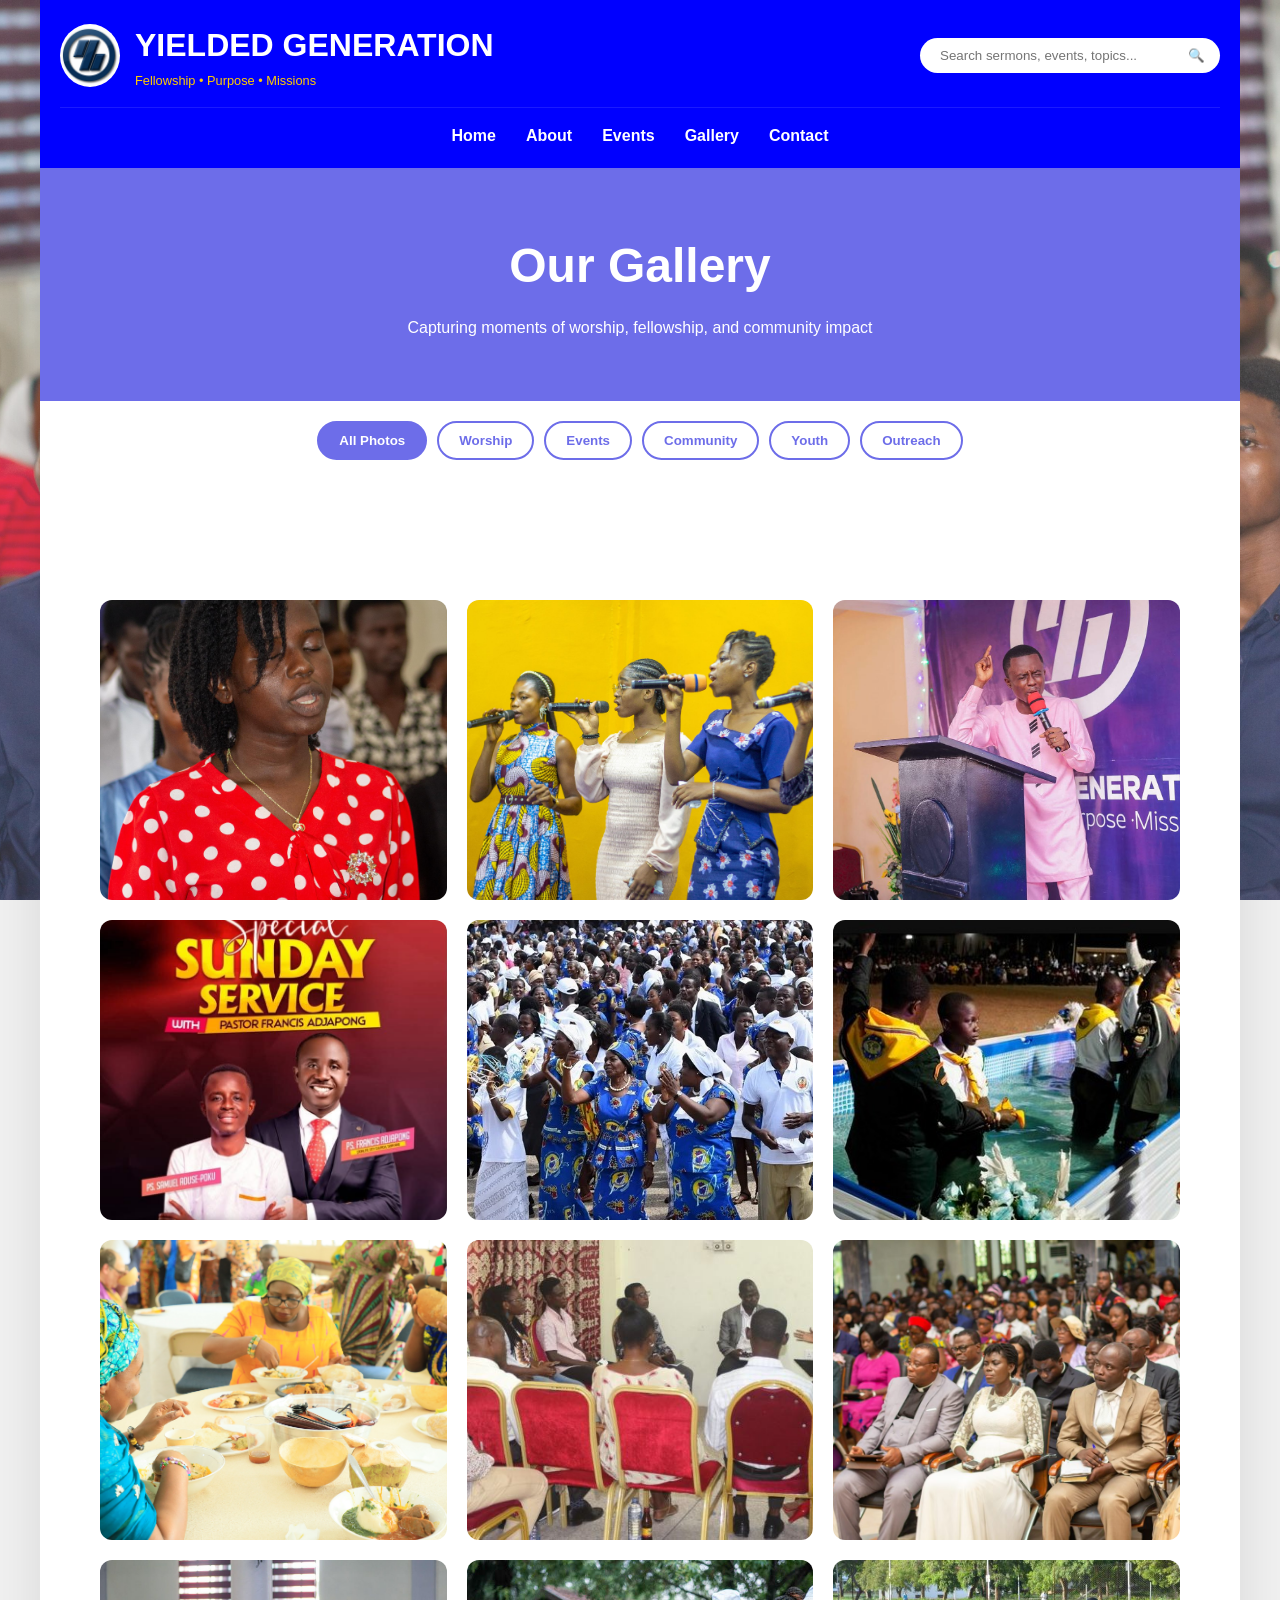
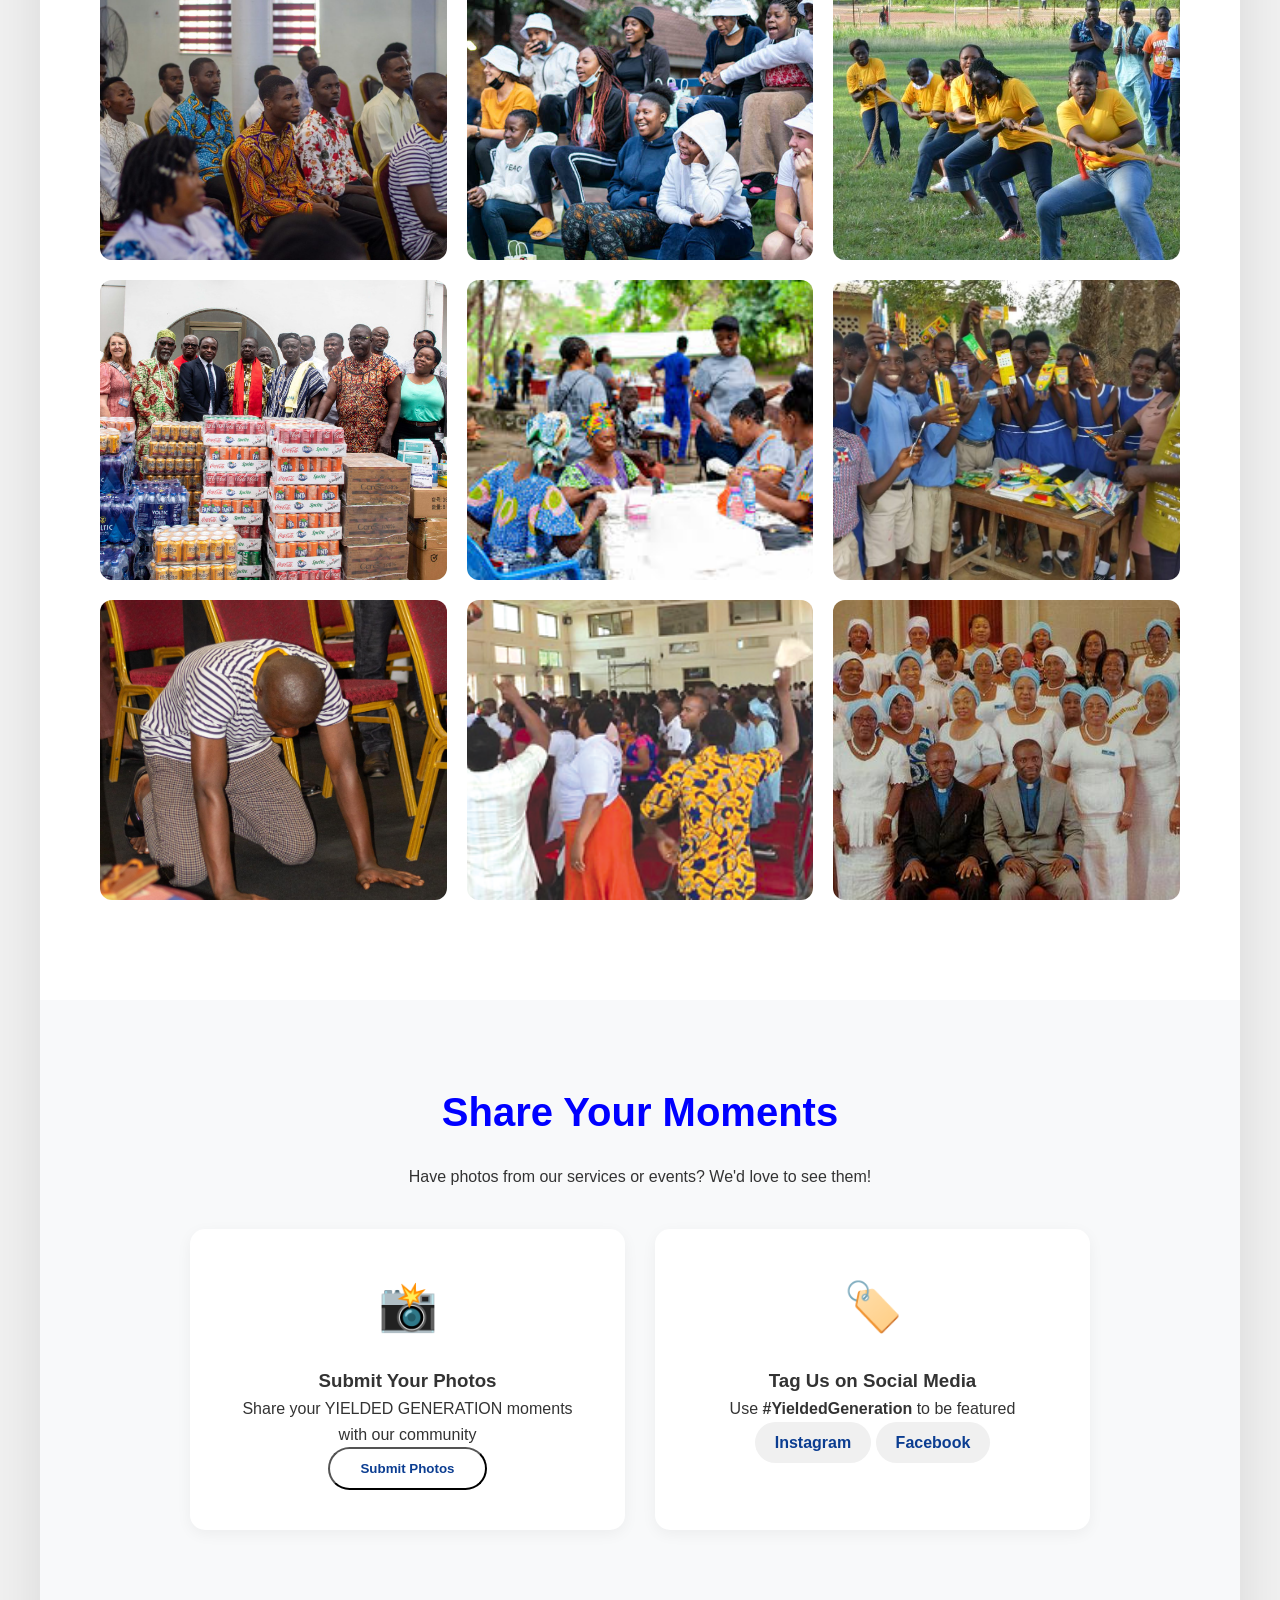
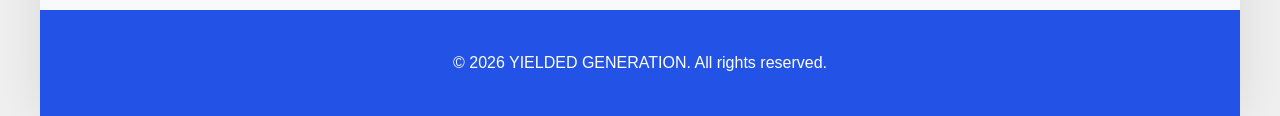
<file: gallery.html>
<!doctype html>
<html lang="en">
  <head>
    <meta charset="UTF-8" />
    <meta name="viewport" content="width=device-width, initial-scale=1.0" />
    <title>Gallery | YIELDED GENERATION</title>
    <link rel="stylesheet" href="css/style.css" />
  </head>
  <body>
    <!-- LEFT SIDE IMAGE -->
    <div class="side-image left-side">
      <img src="Images/Side Cover.jpeg" alt="Church Left Side" id="leftImage" />
    </div>

    <!-- RIGHT SIDE IMAGE -->
    <div class="side-image right-side">
      <img
        src="Images/Side Cover.jpeg"
        alt="Church Right Side"
        id="rightImage"
      />
    </div>

    <!-- MAIN CONTENT WRAPPER -->
    <div class="main-wrapper">

    <header>
      <div class="header-flex">
        <div class="logo-container">
          <img src="Images/Logo.jpg" alt="YIELDED GENERATION Logo" class="logo" />
          <div>
            <h1>YIELDED GENERATION</h1>
            <p class="tagline">Fellowship • Purpose • Missions</p>
          </div>
        </div>

        <!-- Search Bar - Top Right -->
        <div class="search-container">
          <input
            type="text"
            class="search-input"
            id="searchInput"
            placeholder="Search sermons, events, topics..."
            autocomplete="off"
          />
          <button class="search-button" id="searchButton">🔍</button>
        </div>

        <button id="force-hide-menu" class="mobile-menu-btn">☰</button>
      </div>

      <nav>
        <a href="index.html">Home</a>
        <a href="about.html">About</a>
        <a href="events.html">Events</a>
        <a href="gallery.html">Gallery</a>
        <a href="contact.html">Contact</a>
      </nav>
    </header>

    <main>
      <!-- Page Header -->
      <section class="page-header">
        <h1>Our Gallery</h1>
        <p>Capturing moments of worship, fellowship, and community impact</p>
      </section>

      <!-- Category Filters -->
      <section class="gallery-filters">
        <div class="filter-container">
          <button class="filter-btn active" data-filter="all">
            All Photos
          </button>
          <button class="filter-btn" data-filter="worship">Worship</button>
          <button class="filter-btn" data-filter="events">Events</button>
          <button class="filter-btn" data-filter="community">Community</button>
          <button class="filter-btn" data-filter="youth">Youth</button>
          <button class="filter-btn" data-filter="outreach">Outreach</button>
        </div>
      </section>

      <!-- Photo Gallery Grid -->
      <section class="gallery-grid-section">
        <div class="gallery-grid" id="galleryGrid">
          <!-- Worship Category -->
          <div class="gallery-item" data-category="worship">
            <div class="gallery-image-wrapper">
              <img
                src="Images/Sunday Worship.jpeg"
                alt="Worship Service"
                class="gallery-img"
                loading="lazy"
              />
              <div class="gallery-overlay">
                <span class="gallery-category">Worship</span>
                <h3>Sunday Worship</h3>
                <p>Powerful worship during Sunday service</p>
                <span class="gallery-icon">🔍</span>
              </div>
            </div>
          </div>

          <div class="gallery-item" data-category="worship">
            <div class="gallery-image-wrapper">
              <img
                src="Images/Worship Team.jpeg"
                alt="Worship Team"
                class="gallery-img"
                loading="lazy"
              />
              <div class="gallery-overlay">
                <span class="gallery-category">Worship</span>
                <h3>Worship Team</h3>
                <p>Our talented worship team leading praise</p>
                <span class="gallery-icon">🔍</span>
              </div>
            </div>
          </div>

          <div class="gallery-item" data-category="worship">
            <div class="gallery-image-wrapper">
              <img
                src="Images/Prayer.jpg"
                alt="Prayer Moment"
                class="gallery-img"
                loading="lazy"
              />
              <div class="gallery-overlay">
                <span class="gallery-category">Worship</span>
                <h3>Prayer & Intercession</h3>
                <p>Lifting our voices in prayer</p>
                <span class="gallery-icon">🔍</span>
              </div>
            </div>
          </div>

          <!-- Events Category -->
          <div class="gallery-item" data-category="events">
            <div class="gallery-image-wrapper">
              <img
                src="Images/Event.jpg"
                alt="Church Event"
                class="gallery-img"
                loading="lazy"
              />
              <div class="gallery-overlay">
                <span class="gallery-category">Events</span>
                <h3>Annual Conference</h3>
                <p>2024 YIELDED Conference</p>
                <span class="gallery-icon">🔍</span>
              </div>
            </div>
          </div>

          <div class="gallery-item" data-category="events">
            <div class="gallery-image-wrapper">
              <img
                src="Images/Chrismas celebration.jpg"
                alt="Christmas Celebration"
                class="gallery-img"
                loading="lazy"
              />
              <div class="gallery-overlay">
                <span class="gallery-category">Events</span>
                <h3>Christmas Celebration</h3>
                <p>Joyful celebration of Christ's birth</p>
                <span class="gallery-icon">🔍</span>
              </div>
            </div>
          </div>

          <div class="gallery-item" data-category="events">
            <div class="gallery-image-wrapper">
              <img
                src="Images/Baptism.jpg"
                alt="Baptism Service"
                class="gallery-img"
                loading="lazy"
              />
              <div class="gallery-overlay">
                <span class="gallery-category">Events</span>
                <h3>Baptism Service</h3>
                <p>Celebrating new life in Christ</p>
                <span class="gallery-icon">🔍</span>
              </div>
            </div>
          </div>

          <!-- Community Category -->
          <div class="gallery-item" data-category="community">
            <div class="gallery-image-wrapper">
              <img
                src="Images/Fellowship Lunch.JPG"
                alt="Fellowship"
                class="gallery-img"
                loading="lazy"
              />
              <div class="gallery-overlay">
                <span class="gallery-category">Community</span>
                <h3>Fellowship Lunch</h3>
                <p>Building community through shared meals</p>
                <span class="gallery-icon">🔍</span>
              </div>
            </div>
          </div>

          <div class="gallery-item" data-category="community">
            <div class="gallery-image-wrapper">
              <img
                src="Images/Life Group.jpg"
                alt="Life Group"
                class="gallery-img"
                loading="lazy"
              />
              <div class="gallery-overlay">
                <span class="gallery-category">Community</span>
                <h3>Life Groups</h3>
                <p>Growing together in small groups</p>
                <span class="gallery-icon">🔍</span>
              </div>
            </div>
          </div>

          <div class="gallery-item" data-category="community">
            <div class="gallery-image-wrapper">
              <img
                src="Images/Family Gathering.jpg"
                alt="Family Gathering"
                class="gallery-img"
                loading="lazy"
              />
              <div class="gallery-overlay">
                <span class="gallery-category">Community</span>
                <h3>Family Gathering</h3>
                <p>Multi-generational fellowship</p>
                <span class="gallery-icon">🔍</span>
              </div>
            </div>
          </div>

          <!-- Youth Category -->
          <div class="gallery-item" data-category="youth">
            <div class="gallery-image-wrapper">
              <img
                src="Images/Youth Service.jpeg"
                alt="Youth Service"
                class="gallery-img"
                loading="lazy"
              />
              <div class="gallery-overlay">
                <span class="gallery-category">Youth</span>
                <h3>Youth Ignite</h3>
                <p>High-energy youth service</p>
                <span class="gallery-icon">🔍</span>
              </div>
            </div>
          </div>

          <div class="gallery-item" data-category="youth">
            <div class="gallery-image-wrapper">
              <img
                src="Images/Youth Camp.jpg"
                alt="Youth Camp"
                class="gallery-img"
                loading="lazy"
              />
              <div class="gallery-overlay">
                <span class="gallery-category">Youth</span>
                <h3>Summer Camp</h3>
                <p>Memorable moments at camp</p>
                <span class="gallery-icon">🔍</span>
              </div>
            </div>
          </div>

          <div class="gallery-item" data-category="youth">
            <div class="gallery-image-wrapper">
              <img
                src="Images/Youth Game.jpg"
                alt="Youth Games"
                class="gallery-img"
                loading="lazy"
              />
              <div class="gallery-overlay">
                <span class="gallery-category">Youth</span>
                <h3>Youth Games Night</h3>
                <p>Fun and fellowship</p>
                <span class="gallery-icon">🔍</span>
              </div>
            </div>
          </div>

          <!-- Outreach Category -->
          <div class="gallery-item" data-category="outreach">
            <div class="gallery-image-wrapper">
              <img
                src="Images/Food Distribution.jpg"
                alt="Food Distribution"
                class="gallery-img"
                loading="lazy"
              />
              <div class="gallery-overlay">
                <span class="gallery-category">Outreach</span>
                <h3>Food Distribution</h3>
                <p>Serving our community</p>
                <span class="gallery-icon">🔍</span>
              </div>
            </div>
          </div>

          <div class="gallery-item" data-category="outreach">
            <div class="gallery-image-wrapper">
              <img
                src="Images/Medical Outreach.jpg"
                alt="Medical Outreach"
                class="gallery-img"
                loading="lazy"
              />
              <div class="gallery-overlay">
                <span class="gallery-category">Outreach</span>
                <h3>Medical Outreach</h3>
                <p>Free health screening</p>
                <span class="gallery-icon">🔍</span>
              </div>
            </div>
          </div>

          <div class="gallery-item" data-category="outreach">
            <div class="gallery-image-wrapper">
              <img
                src="Images/School supply drive.jpg"
                alt="School Supply Drive"
                class="gallery-img"
                loading="lazy"
              />
              <div class="gallery-overlay">
                <span class="gallery-category">Outreach</span>
                <h3>School Supply Drive</h3>
                <p>Supporting local students</p>
                <span class="gallery-icon">🔍</span>
              </div>
            </div>
          </div>

          <!-- Additional Worship Photos -->
          <div class="gallery-item" data-category="worship">
            <div class="gallery-image-wrapper">
              <img
                src="Images/Sunday Prayer.jpeg"
                alt="Sunday Prayer"
                class="gallery-img"
                loading="lazy"
              />
              <div class="gallery-overlay">
                <span class="gallery-category">Worship</span>
                <h3>Sunrise Prayer</h3>
                <p>Early morning prayer gathering</p>
                <span class="gallery-icon">🔍</span>
              </div>
            </div>
          </div>

          <div class="gallery-item" data-category="events">
            <div class="gallery-image-wrapper">
              <img
                src="Images/Easter Service.png"
                alt="Easter Service"
                class="gallery-img"
                loading="lazy"
              />
              <div class="gallery-overlay">
                <span class="gallery-category">Events</span>
                <h3>Easter Celebration</h3>
                <p>He is risen!</p>
                <span class="gallery-icon">🔍</span>
              </div>
            </div>
          </div>

          <div class="gallery-item" data-category="community">
            <div class="gallery-image-wrapper">
              <img
                src="Images/Women Fellowship.jpg"
                alt="Women's Fellowship"
                class="gallery-img"
                loading="lazy"
              />
              <div class="gallery-overlay">
                <span class="gallery-category">Community</span>
                <h3>Women's Fellowship</h3>
                <p>Sisters in Christ</p>
                <span class="gallery-icon">🔍</span>
              </div>
            </div>
          </div>
        </div>
      </section>

      <!-- Lightbox Modal (for full-size image viewing) -->
      <div id="lightboxModal" class="lightbox">
        <span class="lightbox-close">&times;</span>
        <span class="lightbox-prev">&#10094;</span>
        <span class="lightbox-next">&#10095;</span>
        <img class="lightbox-content" id="lightboxImage" />
        <div class="lightbox-caption" id="lightboxCaption"></div>
      </div>

      <!-- Upload Your Photos Section -->
      <section class="upload-section">
        <h2>Share Your Moments</h2>
        <p>Have photos from our services or events? We'd love to see them!</p>
        <div class="upload-container">
          <div class="upload-card">
            <div class="upload-icon">📸</div>
            <h3>Submit Your Photos</h3>
            <p>Share your YIELDED GENERATION moments with our community</p>
            <button class="btn btn-primary" id="uploadBtn">
              Submit Photos
            </button>
          </div>
          <div class="upload-card">
            <div class="upload-icon">🏷️</div>
            <h3>Tag Us on Social Media</h3>
            <p>Use <strong>#YieldedGeneration</strong> to be featured</p>
            <div class="social-tags">
              <a href="#" class="social-tag">Instagram</a>
              <a href="#" class="social-tag">Facebook</a>
            </div>
          </div>
        </div>
      </section>
    </main>

    <footer>
      <p>&copy; 2026 YIELDED GENERATION. All rights reserved.</p>
    </footer>

    <script src="js/script.js"></script>
  </body>
</html>
</file>
<file: css/style.css>
/* This MUST be at the top of style.css */
#force-hide-menu {
  display: none !important;
}

/* This MUST be at the bottom of style.css */
@media screen and (max-width: 768px) {
  #force-hide-menu {
    display: block !important;
    background: none;
    border: none;
    color: white;
    font-size: 2rem;
  }
}

/* ============================================
   1. CORE & LAYOUT
   ============================================ */
:root {
  --primary-blue: rgb(109, 109, 233);
  --accent-gold: #ffcc00;
  --text-dark: #333;
  --text-light: #666;
  --bg-white: #ffffff;
  --bg-soft: #f9f9f9;
}

* {
  margin: 0;
  padding: 0;
  box-sizing: border-box;
}

body {
  font-family: "Segoe UI", Arial, sans-serif;
  color: var(--text-dark);
  line-height: 1.6;
  background-color: #f0f0f0; /* Color behind the wrapper */
}

/* SIDE IMAGES - Fixed position */
.side-image {
  position: fixed;
  top: 0;
  width: 140px;
  height: 100vh;
  z-index: -1;
  overflow: hidden;
}

.left-side {
  left: 0;
}
.right-side {
  right: 0;
}

.side-image img {
  width: 100%;
  height: 100%;
  object-fit: cover;
  opacity: 0.8;
}

/* MAIN WRAPPER */
.main-wrapper {
  max-width: 1200px;
  margin: 0 auto;
  background: var(--bg-white);
  box-shadow: 0 0 50px rgba(0, 0, 0, 0.1);
  min-height: 100vh;
}

/* ============================================
   2. HEADER & NAVIGATION
   ============================================ */
header {
  background-color: blue;
  color: white;
  padding: 20px;
  position: sticky;
  top: 0;
  z-index: 1000;
}

.header-flex {
  display: flex;
  justify-content: space-between;
  align-items: center;
  margin-bottom: 15px;
}

.logo-container {
  display: flex;
  align-items: center;
  gap: 15px;
}
.logo {
  width: 60px;
  border-radius: 50%;
}
.tagline {
  font-size: 0.8rem;
  color: var(--accent-gold);
}

/* SEARCH BAR */
.search-container {
  position: relative;
  display: flex;
  background: white;
  border-radius: 25px;
  padding: 5px 15px;
  width: 300px;
}

.search-input {
  border: none;
  outline: none;
  width: 100%;
  padding: 5px;
}

.search-results-dropdown {
  position: absolute;
  top: 110%;
  right: 0;
  width: 100%;
  background: white;
  border-radius: 8px;
  box-shadow: 0 5px 15px rgba(0, 0, 0, 0.2);
  display: none;
  z-index: 2000;
  max-height: 300px;
  overflow-y: auto;
}

.search-button {
  background: none;
  border: none;
  cursor: pointer;
}

/* NAV */
nav {
  display: flex;
  justify-content: center;
  gap: 30px;
  border-top: 1px solid rgba(255, 255, 255, 0.1);
  padding-top: 15px;
}

nav a {
  color: white;
  text-decoration: none;
  font-weight: 600;
  transition: 0.3s;
}

nav a:hover {
  color: var(--accent-gold);
}

/* ============================================
   3. HERO & SECTIONS
   ============================================ */
.hero {
  background: linear-gradient(rgb(109, 109, 233)), url("hero-bg.jpg");
  background-size: cover;
  color: white;
  padding: 100px 40px;
  text-align: center;
}

/* This targets ONLY the h1 inside the section with class "hero" */
.hero h1 {
  color: #ffffff !important; /* White */
  font-size: 1.8rem;
  font-weight: 800;
  text-transform: uppercase;
}

/* If you want the paragraph below it to be white too */
.hero p {
  color: #ffffff;
  max-width: 800px;
  margin: 0 auto 20px auto;
}

.btn {
  display: inline-block;
  padding: 12px 30px;
  text-decoration: none;
  font-weight: bold;
  border-radius: 50px;
  transition: all 0.3s;
  margin: 0 10px;
}

.btn-primary {
  background-color: white;
  color: #0b3d91;
}

.btn-primary:hover {
  background-color: #f0f0f0;
  transform: translateY(-2px);
}

.btn-secondary {
  background-color: transparent;
  color: white;
  border: 2px solid white;
}

.btn-secondary:hover {
  background-color: white;
  color: #0b3d91;
  transform: translateY(-2px);
}

section {
  padding: 80px 40px;
  text-align: center;
}
section h2 {
  margin-bottom: 20px;
  color: blue;
  font-size: 2.5rem;
}
.section-intro {
  margin-bottom: 40px;
  color: var(--text-light);
}

/* GRIDS */
.mission-grid,
.expect-grid,
.connect-grid,
.testimonies-grid {
  display: grid;
  grid-template-columns: repeat(auto-fit, minmax(200px, 1fr));
  gap: 25px;
} /* Events Preview */
.events-preview .event-list {
  display: grid;
  grid-template-columns: repeat(auto-fit, minmax(250px, 1fr));
  gap: 20px;
  margin: 40px 0;
}

.event {
  background: white;
  padding: 20px;
  border-radius: 8px;
  box-shadow: 0 2px 5px rgba(0, 0, 0, 0.1);
}

.event h3 {
  color: #0b3d91;
  margin-bottom: 10px;
}

.events-cta {
  margin-top: 20px;
}

.mission-card,
.expect-card,
.connect-card,
.testimony-card {
  padding: 30px;
  background: var(--bg-soft);
  border-radius: 10px;
  transition: 0.3s;
}

.mission-card:hover {
  transform: translateY(-5px);
  box-shadow: 0 10px 20px rgba(0, 0, 0, 0.05);
}

/* FOOTER */
footer {
  background: #2253e6;
  color: white;
  padding: 40px;
  text-align: center;
}

/* ============================================
   4. MOBILE RESPONSIVENESS
   ============================================ */
@media (max-width: 1000px) {
  .side-image {
    display: none;
  }
  .main-wrapper {
    margin: 0;
    max-width: 100%;
  }
}

@media (max-width: 768px) {
  .header-flex {
    flex-direction: column;
    gap: 20px;
  }
  .search-container {
    width: 100%;
  }
  /* 1. HIDE ON DESKTOP (Add this at the top of your CSS) */
  /* --- Desktop View (Default) --- */
  .mobile-menu-btn {
    display: none; /* This hides it on your laptop */
    background: none;
    border: none;
    color: white;
    font-size: 2rem;
    cursor: pointer;
  }

  /* --- Mobile View (Responsive) --- */
  @media screen and (max-width: 768px) {
    .mobile-menu-btn {
      display: block; /* This makes it appear on phones */
    }

    nav {
      display: none; /* Hides the long row of links on phones */
    }
  }
  nav {
    display: none;
    flex-direction: column;
    align-items: center;
  }
  nav.show {
    display: flex;
  }
}

/* ============================================
   ABOUT PAGE SPECIFIC STYLES
   ============================================ */

/* Page Header */
.page-header {
  background: var(--primary-blue);
  color: white;
  padding: 60px 40px;
  text-align: center;
}

.page-header h1 {
  font-size: 3rem;
  margin-bottom: 10px;
}

/* Story Section */
.story-content {
  max-width: 800px;
  margin: 0 auto;
  text-align: left;
}
.story-content p {
  margin-bottom: 20px;
  font-size: 1.1rem;
  color: var(--text-light);
}

/* Beliefs Grid */
.beliefs-grid {
  display: grid;
  grid-template-columns: repeat(auto-fit, minmax(280px, 1fr));
  gap: 20px;
  margin-top: 30px;
}

.belief-card {
  background: #fff;
  padding: 25px;
  border-left: 5px solid var(--primary-blue);
  box-shadow: 0 4px 12px rgba(0, 0, 0, 0.05);
  text-align: left;
}

/* Leadership Section */
.leadership-grid {
  display: grid;
  grid-template-columns: repeat(auto-fit, minmax(300px, 1fr));
  gap: 30px;
  padding: 20px 0;
}

.leader-card {
  background: var(--bg-soft);
  padding: 40px 20px;
  border-radius: 15px;
  text-align: center;
}

.leader-avatar {
  width: 180px;
  height: 180px;
  margin: 0 auto 20px;
  border-radius: 50%;
  overflow: hidden;
  border: 5px solid white;
  box-shadow: 0 5px 15px rgba(0, 0, 0, 0.1);
}

.leader-img {
  width: 100%;
  height: 100%;
  object-fit: cover;
}

.leader-title {
  color: var(--primary-blue);
  font-weight: bold;
  text-transform: uppercase;
  letter-spacing: 1px;
  margin-bottom: 15px;
}

.leader-bio {
  font-size: 0.95rem;
  color: var(--text-light);
  margin-bottom: 20px;
}
.leader-email {
  color: var(--primary-blue);
  text-decoration: none;
  font-size: 0.9rem;
}

/* Timeline Section */
.timeline-container {
  position: relative;
  max-width: 800px;
  margin: 40px auto;
  padding-left: 40px;
  border-left: 3px solid var(--accent-gold);
}

.timeline-item {
  position: relative;
  margin-bottom: 40px;
}

.timeline-item::before {
  content: "";
  position: absolute;
  left: -49px;
  top: 5px;
  width: 15px;
  height: 15px;
  background: var(--primary-blue);
  border: 3px solid var(--accent-gold);
  border-radius: 50%;
}

.timeline-year {
  font-weight: bold;
  color: var(--primary-blue);
  font-size: 1.2rem;
  margin-bottom: 5px;
}

.timeline-content h3 {
  margin-bottom: 10px;
}

/* Values Section */
.values-grid {
  display: grid;
  grid-template-columns: repeat(auto-fit, minmax(280px, 1fr));
  gap: 25px;
  margin-top: 30px;
}

.value-card {
  background: white;
  padding: 30px 20px;
  border-radius: 10px;
  box-shadow: 0 3px 10px rgba(0, 0, 0, 0.1);
  text-align: center;
  transition: transform 0.3s;
}

.value-card:hover {
  transform: translateY(-3px);
}

.value-icon {
  font-size: 48px;
  margin-bottom: 15px;
}

.value-card h3 {
  color: #0b3d91;
  margin-bottom: 10px;
}

/* Timeline Section */
.timeline {
  background-color: #f9f9f9;
}

.timeline-container {
  max-width: 800px;
  margin: 40px auto 0;
  position: relative;
}

.timeline-container:before {
  content: "";
  position: absolute;
  left: 120px;
  top: 0;
  bottom: 0;
  width: 3px;
  background: #0b3d91;
}

.timeline-item {
  display: flex;
  margin-bottom: 40px;
  position: relative;
}

.timeline-year {
  width: 100px;
  font-weight: bold;
  font-size: 20px;
  color: #0b3d91;
  padding-right: 20px;
  text-align: right;
}

.timeline-content {
  flex: 1;
  background: white;
  padding: 20px;
  border-radius: 10px;
  box-shadow: 0 3px 10px rgba(0, 0, 0, 0.1);
  margin-left: 20px;
}

.timeline-content h3 {
  color: #0b3d91;
  margin-bottom: 10px;
}

/* Responsive for Timeline */
@media (max-width: 768px) {
  .timeline-container:before {
    left: 20px;
  }
}

.timeline-year {
  width: 60px;
  font-size: 14px;
  padding-right: 10px;
}

.timeline-content {
  margin-left: 10px;
}

/* Responsive adjustments */
@media (max-width: 768px) {
  .timeline-container {
    margin-left: 20px;
  }
  .page-header h1 {
    font-size: 32px;
  }

  .page-header p {
    font-size: 16px;
  }
}

.steps-grid {
  display: flex;
  flex-wrap: wrap;
  justify-content: center;
  gap: 20px;
  margin-top: 30px;
}

.step {
  display: inline-block;
  background: white;
  color: #0b3d91;
  text-decoration: none;
  padding: 15px 30px;
  border-radius: 50px;
  font-weight: bold;
  transition: all 0.3s;
  box-shadow: 0 2px 5px rgba(0, 0, 0, 0.1);
}

.step:hover {
  background: #0b3d91;
  color: white;
  transform: translateY(-2px);
}

/* ============================================
   EVENTS PAGE SPECIFIC STYLES
   ============================================ */

/* Weekly Services */
.services-grid {
  display: grid;
  grid-template-columns: repeat(auto-fit, minmax(300px, 1fr));
  gap: 30px;
}

.service-card {
  background: white;
  padding: 40px;
  border-radius: 15px;
  box-shadow: 0 5px 15px rgba(0, 0, 0, 0.05);
  border-top: 5px solid #ddd;
}

.service-card.featured {
  border-top-color: var(--primary-blue);
  transform: scale(1.02);
}

.service-day {
  color: var(--primary-blue);
  font-weight: bold;
  text-transform: uppercase;
  letter-spacing: 2px;
  margin-bottom: 10px;
}

.service-time,
.service-location {
  font-weight: 600;
  margin: 5px 0;
  color: var(--text-dark);
}

/* Special Events Grid */
.events-grid {
  display: grid;
  grid-template-columns: 1fr; /* Stacked for readability on mobile */
  gap: 25px;
  margin-top: 40px;
}

.event-card {
  display: flex;
  background: var(--bg-soft);
  border-radius: 12px;
  overflow: hidden;
  transition: var(--transition);
  border-left: 0 solid var(--accent-gold);
}

.event-card:hover {
  transform: translateX(10px);
  border-left-width: 8px;
  background: white;
  box-shadow: 0 10px 30px rgba(0, 0, 0, 0.1);
}

.event-date {
  background: var(--primary-blue);
  color: white;
  padding: 20px;
  display: flex;
  flex-direction: column;
  align-items: center;
  justify-content: center;
  min-width: 100px;
  text-align: center;
}

.event-month {
  font-size: 0.9rem;
  font-weight: bold;
}
.event-day {
  font-size: 1.8rem;
  font-weight: 800;
}

.event-details {
  padding: 25px;
  text-align: left;
  flex: 1;
}
.event-meta {
  color: var(--primary-blue);
  font-weight: 600;
  margin-bottom: 10px;
  font-size: 0.9rem;
}
.event-link {
  color: var(--primary-blue);
  text-decoration: none;
  font-weight: bold;
  display: inline-block;
  margin-top: 15px;
}

/* Life Groups */
.groups-grid {
  display: grid;
  grid-template-columns: repeat(auto-fit, minmax(280px, 1fr));
  gap: 20px;
}

.group-card {
  background: white;
  padding: 25px;
  border: 1px solid #eee;
  border-radius: 10px;
  text-align: left;
}

.group-link {
  color: var(--primary-blue);
  text-decoration: none;
  font-weight: 600;
}

/* Calendar Placeholder */
.calendar-placeholder {
  background: #f1f4f9;
  padding: 60px 20px;
  border-radius: 20px;
  border: 2px dashed #cbd5e0;
}

/* Volunteer Grid */
.volunteer-grid {
  display: grid;
  grid-template-columns: repeat(auto-fit, minmax(200px, 1fr));
  gap: 20px;
  margin: 30px 0;
}

.volunteer-area {
  padding: 20px;
  background: white;
  border-radius: 8px;
  box-shadow: 0 2px 5px rgba(0, 0, 0, 0.05);
}

/* Desktop sizing for Event Cards */
@media (min-width: 768px) {
  .events-grid {
    grid-template-columns: repeat(2, 1fr);
  }
}

/* ============================================
   GALLERY PAGE STYLES
   ============================================ */

/* Filter Buttons */
.gallery-filters {
  padding: 20px 0 40px;
  text-align: center;
}

.filter-container {
  display: flex;
  justify-content: center;
  flex-wrap: wrap;
  gap: 10px;
}

.filter-btn {
  padding: 10px 20px;
  border: 2px solid var(--primary-blue);
  background: transparent;
  color: var(--primary-blue);
  border-radius: 30px;
  cursor: pointer;
  font-weight: 600;
  transition: all 0.3s ease;
}

.filter-btn.active,
.filter-btn:hover {
  background: var(--primary-blue);
  color: white;
}

/* Gallery Grid */
.gallery-grid {
  display: grid;
  grid-template-columns: repeat(auto-fill, minmax(300px, 1fr));
  gap: 20px;
  padding: 20px;
}

.gallery-item {
  border-radius: 12px;
  overflow: hidden;
  position: relative;
  height: 300px; /* Uniform height for a clean grid */
}

.gallery-image-wrapper {
  width: 100%;
  height: 100%;
  position: relative;
  cursor: pointer;
}

.gallery-img {
  width: 100%;
  height: 100%;
  object-fit: cover;
  transition: transform 0.5s ease;
}

/* Hover Overlay */
.gallery-overlay {
  position: absolute;
  top: 0;
  left: 0;
  width: 100%;
  height: 100%;
  background: rgba(11, 61, 145, 0.85); /* Matches brand blue */
  display: flex;
  flex-direction: column;
  justify-content: center;
  align-items: center;
  color: white;
  opacity: 0;
  transition: opacity 0.3s ease;
  padding: 20px;
  text-align: center;
}

.gallery-item:hover .gallery-overlay {
  opacity: 1;
}
.gallery-item:hover .gallery-img {
  transform: scale(1.1);
}

.gallery-category {
  font-size: 0.8rem;
  text-transform: uppercase;
  letter-spacing: 2px;
  margin-bottom: 10px;
}

.gallery-icon {
  font-size: 1.5rem;
  margin-top: 15px;
}

/* Lightbox Modal */
.lightbox {
  display: none;
  position: fixed;
  z-index: 2000;
  top: 0;
  left: 0;
  width: 100%;
  height: 100%;
  background: rgba(0, 0, 0, 0.9);
  justify-content: center;
  align-items: center;
  flex-direction: column;
}

.lightbox-content {
  max-width: 85%;
  max-height: 75%;
  border-radius: 5px;
  box-shadow: 0 0 20px rgba(255, 255, 255, 0.1);
}

.lightbox-close {
  position: absolute;
  top: 30px;
  right: 40px;
  color: white;
  font-size: 40px;
  cursor: pointer;
}

.lightbox-caption {
  color: white;
  margin-top: 20px;
  font-size: 1.2rem;
  font-weight: 300;
}

.social-tag {
  display: inline-block;
  padding: 8px 20px;
  background: #f0f0f0;
  color: #0b3d91;
  text-decoration: none;
  border-radius: 25px;
  font-weight: bold;
  transition: all 0.3s;
}

.social-tag:hover {
  background: #0b3d91;
  color: white;
}

/* Upload Section */
.upload-section {
  background: #f8f9fa;
  padding: 80px 20px;
  text-align: center;
}

.upload-container {
  display: grid;
  grid-template-columns: repeat(auto-fit, minmax(250px, 1fr));
  gap: 30px;
  max-width: 900px;
  margin: 40px auto 0;
}

.upload-card {
  background: white;
  padding: 40px;
  border-radius: 15px;
  box-shadow: 0 4px 15px rgba(0, 0, 0, 0.05);
}

.upload-icon {
  font-size: 3rem;
  margin-bottom: 20px;
}

/* ============================================
   CONTACT PAGE STYLES
   ============================================ */

/* Contact Grid Layout */
.contact-container {
  display: grid;
  grid-template-columns: 1fr 1.5fr; /* Info on left, Form on right */
  gap: 50px;
  max-width: 1200px;
  margin: 0 auto;
  padding: 60px 20px;
}

/* Contact Info Items */
.info-item {
  display: flex;
  gap: 20px;
  margin-bottom: 30px;
  align-items: flex-start;
}

.social-links {
  display: flex;
  flex-wrap: wrap;
  gap: 15px;
  margin-top: 10px;
}

.social-link {
  color: #0b3d91;
  text-decoration: none;
  font-weight: bold;
}

.info-icon {
  font-size: 1.5rem;
  background: #f0f4f8;
  padding: 15px;
  border-radius: 50%;
  line-height: 1;
}

.info-item h3 {
  margin: 0 0 5px 0;
  font-size: 1.1rem;
}
.info-item p {
  margin: 0;
  color: #555;
}

/* Contact Form Styling */
.contact-form {
  background: white;
  padding: 30px;
  border-radius: 10px;
  box-shadow: 0 5px 15px rgba(0, 0, 0, 0.1);
}

.form-group {
  margin-bottom: 20px;
}

.form-group label {
  display: block;
  margin-bottom: 5px;
  font-weight: bold;
  color: #333;
}

.form-group input,
.form-group select,
.form-group textarea {
  width: 100%;
  padding: 12px;
  border: 1px solid #ddd;
  border-radius: 5px;
  font-family: inherit;
  font-size: 16px;
}

.form-group input:focus,
.form-group select:focus,
.form-group textarea:focus {
  outline: none;
  border-color: #0b3d91;
}

/* Prayer Request Cards */
.prayer-request {
  background: var(--primary-blue);
  color: white;
  padding: 80px 20px;
  text-align: center;
}

.prayer-options {
  display: grid;
  grid-template-columns: repeat(auto-fit, minmax(200px, 1fr));
  gap: 20px;
  margin-top: 40px;
}

.prayer-card {
  background: rgba(255, 255, 255, 0.1);
  padding: 30px;
  border-radius: 12px;
  backdrop-filter: blur(5px);
  border: 1px solid rgba(255, 255, 255, 0.2);
}

/* FAQ Accordion-lite */
.faq {
  padding: 80px 20px;
  max-width: 1000px;
  margin: 0 auto;
}
.faq-grid {
  display: grid;
  grid-template-columns: repeat(auto-fit, minmax(300px, 1fr));
  gap: 30px;
  margin-top: 40px;
}

.faq-item h3 {
  color: var(--primary-blue);
  margin-bottom: 10px;
}

/* Service Times */
.service-times {
  text-align: center;
  padding: 60px 20px;
  background: #f8f9fa;
}
.times-grid {
  display: flex;
  justify-content: center;
  gap: 30px;
  margin-top: 30px;
  flex-wrap: wrap;
}

.time-card {
  background: white;
  padding: 30px;
  border-radius: 10px;
  box-shadow: 0 4px 10px rgba(0, 0, 0, 0.05);
  min-width: 250px;
}

.time-card .time {
  font-weight: 800;
  color: var(--primary-blue);
  font-size: 1.2rem;
}

/* Responsive adjustments */
@media (max-width: 992px) {
  .contact-container {
    grid-template-columns: 1fr;
  }
}
</file>
